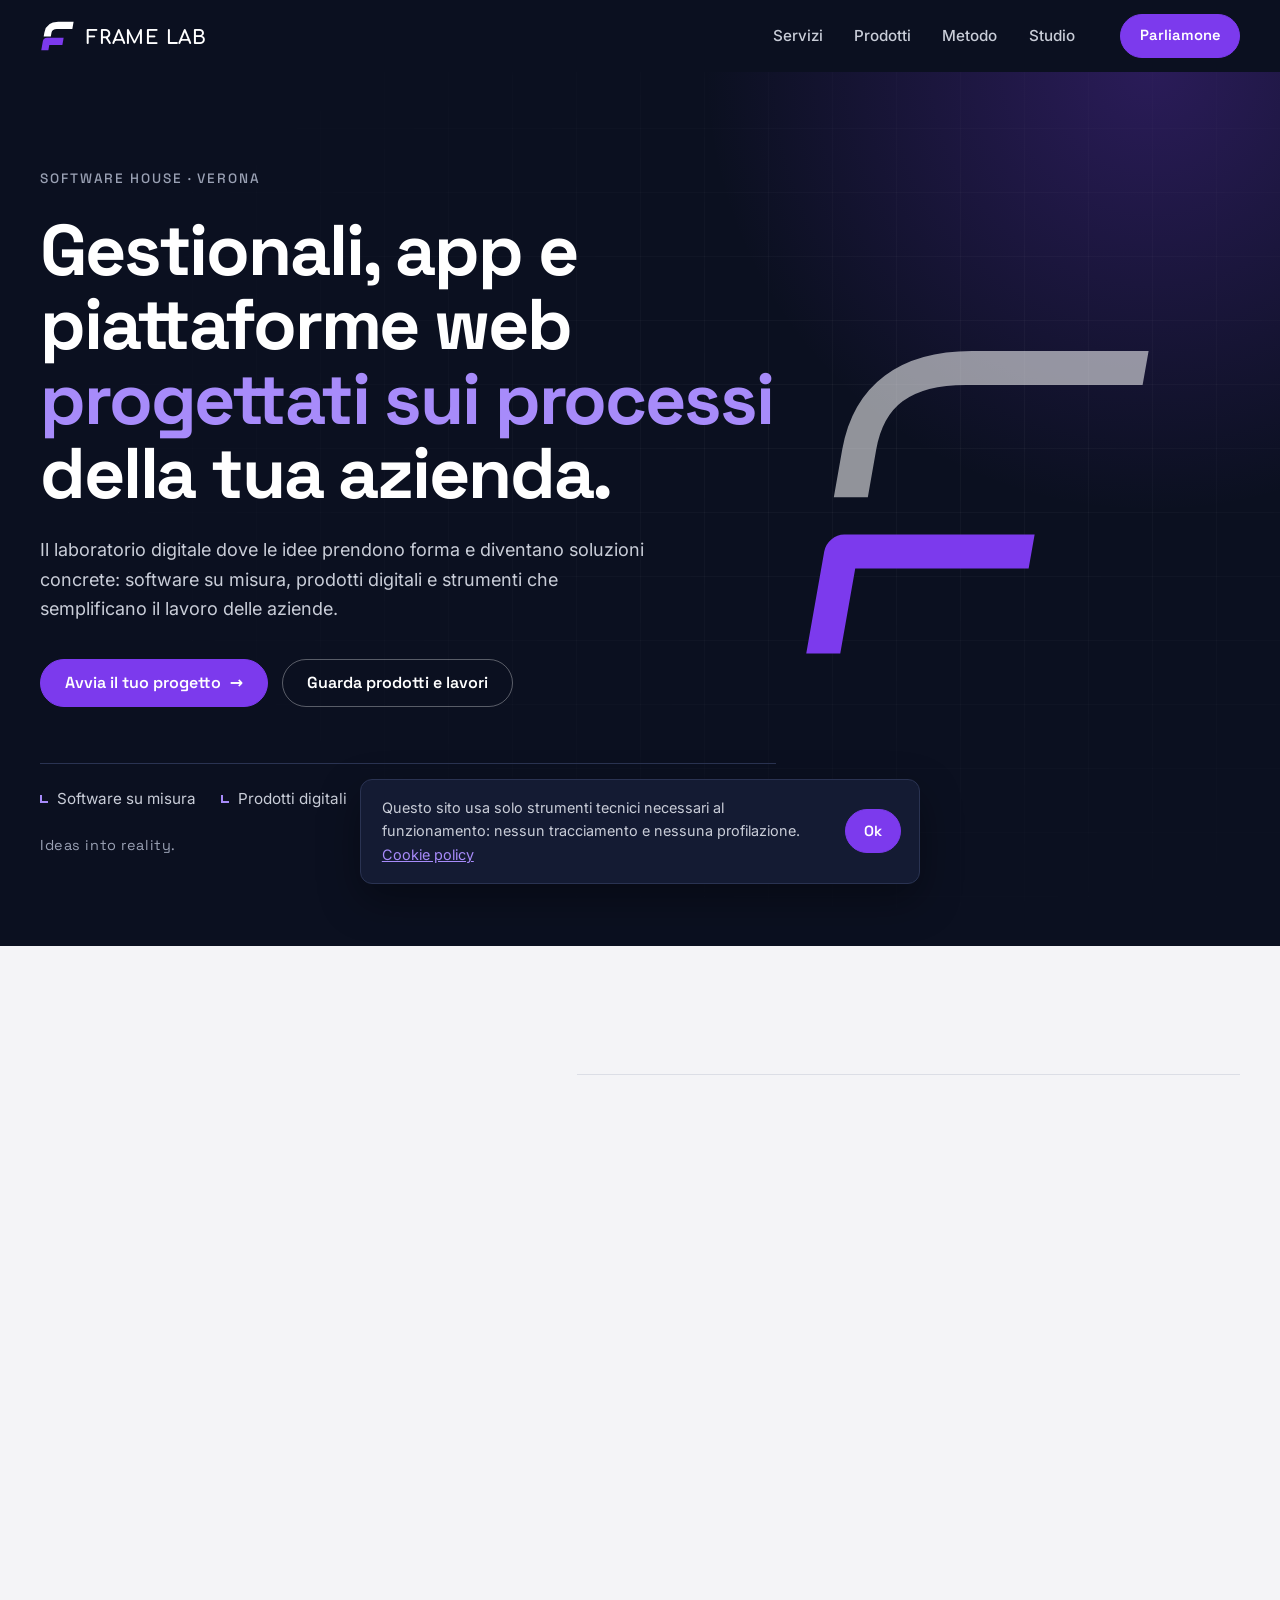
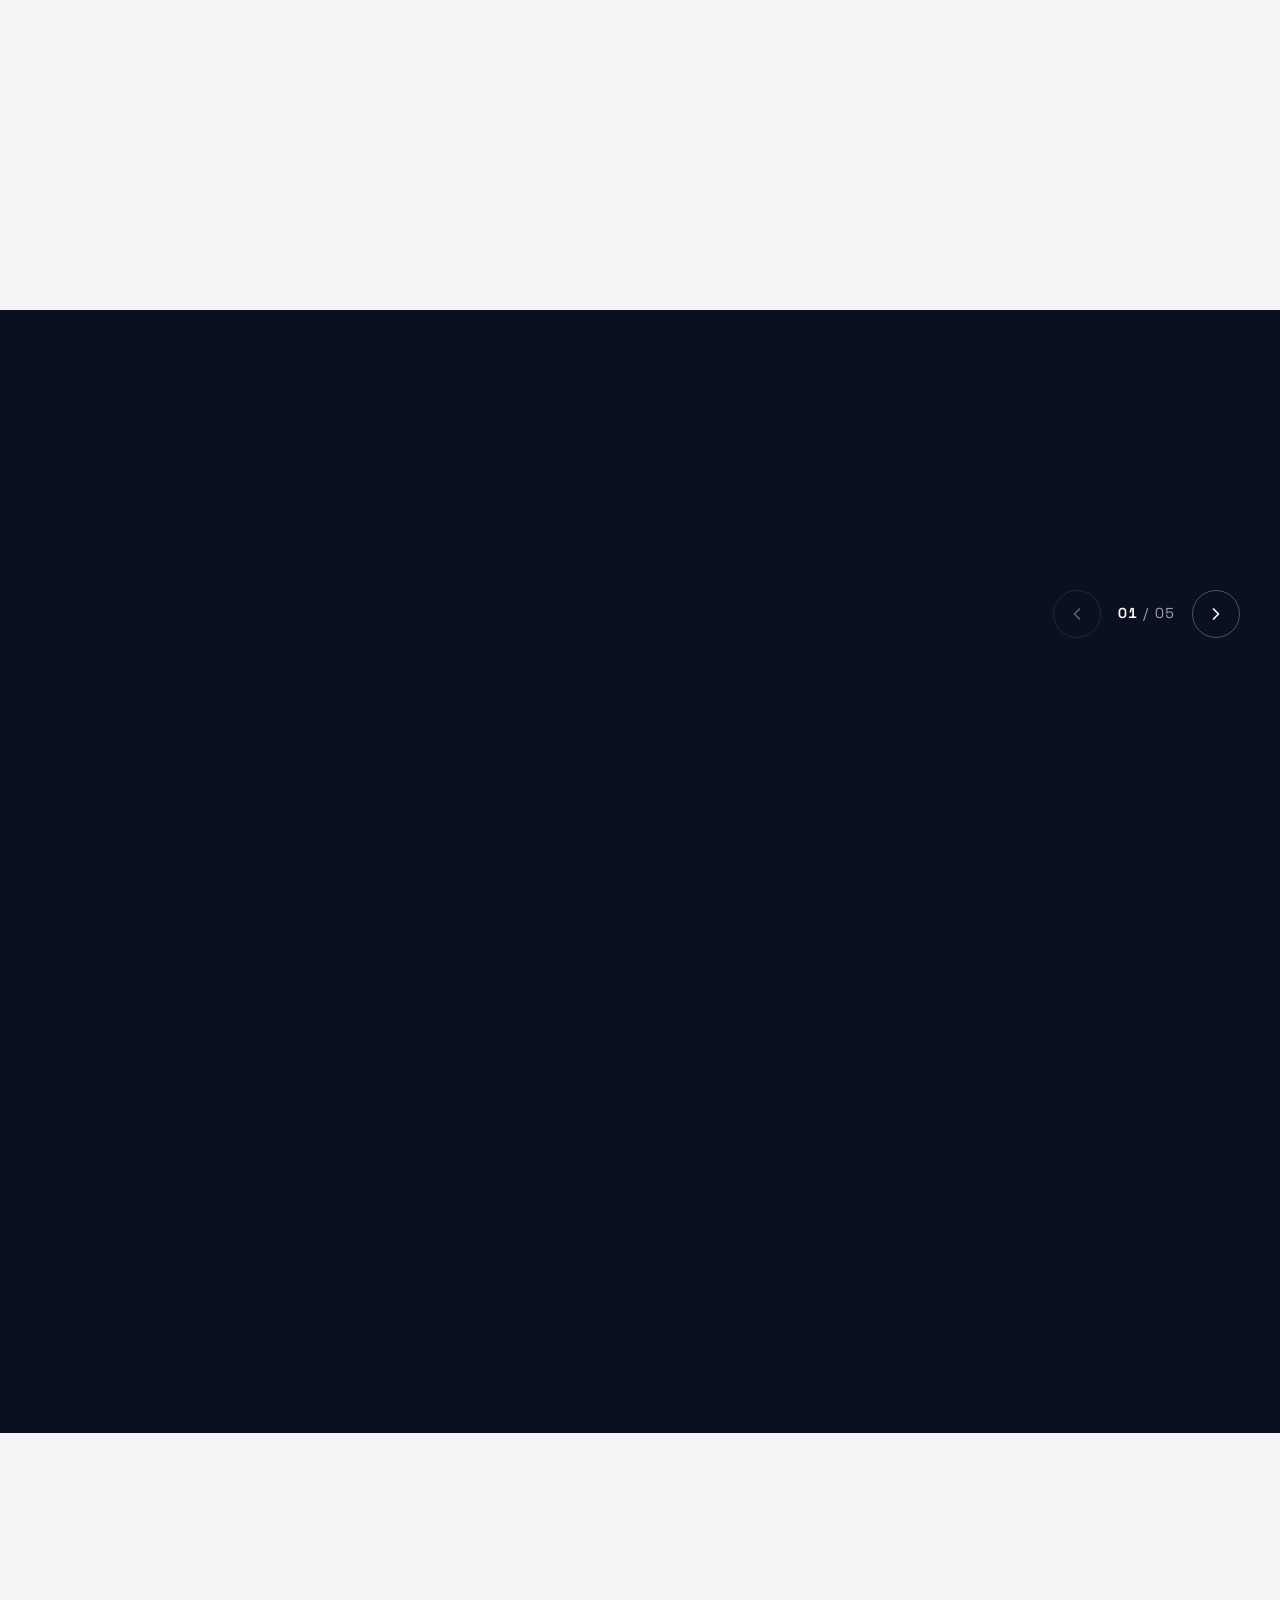
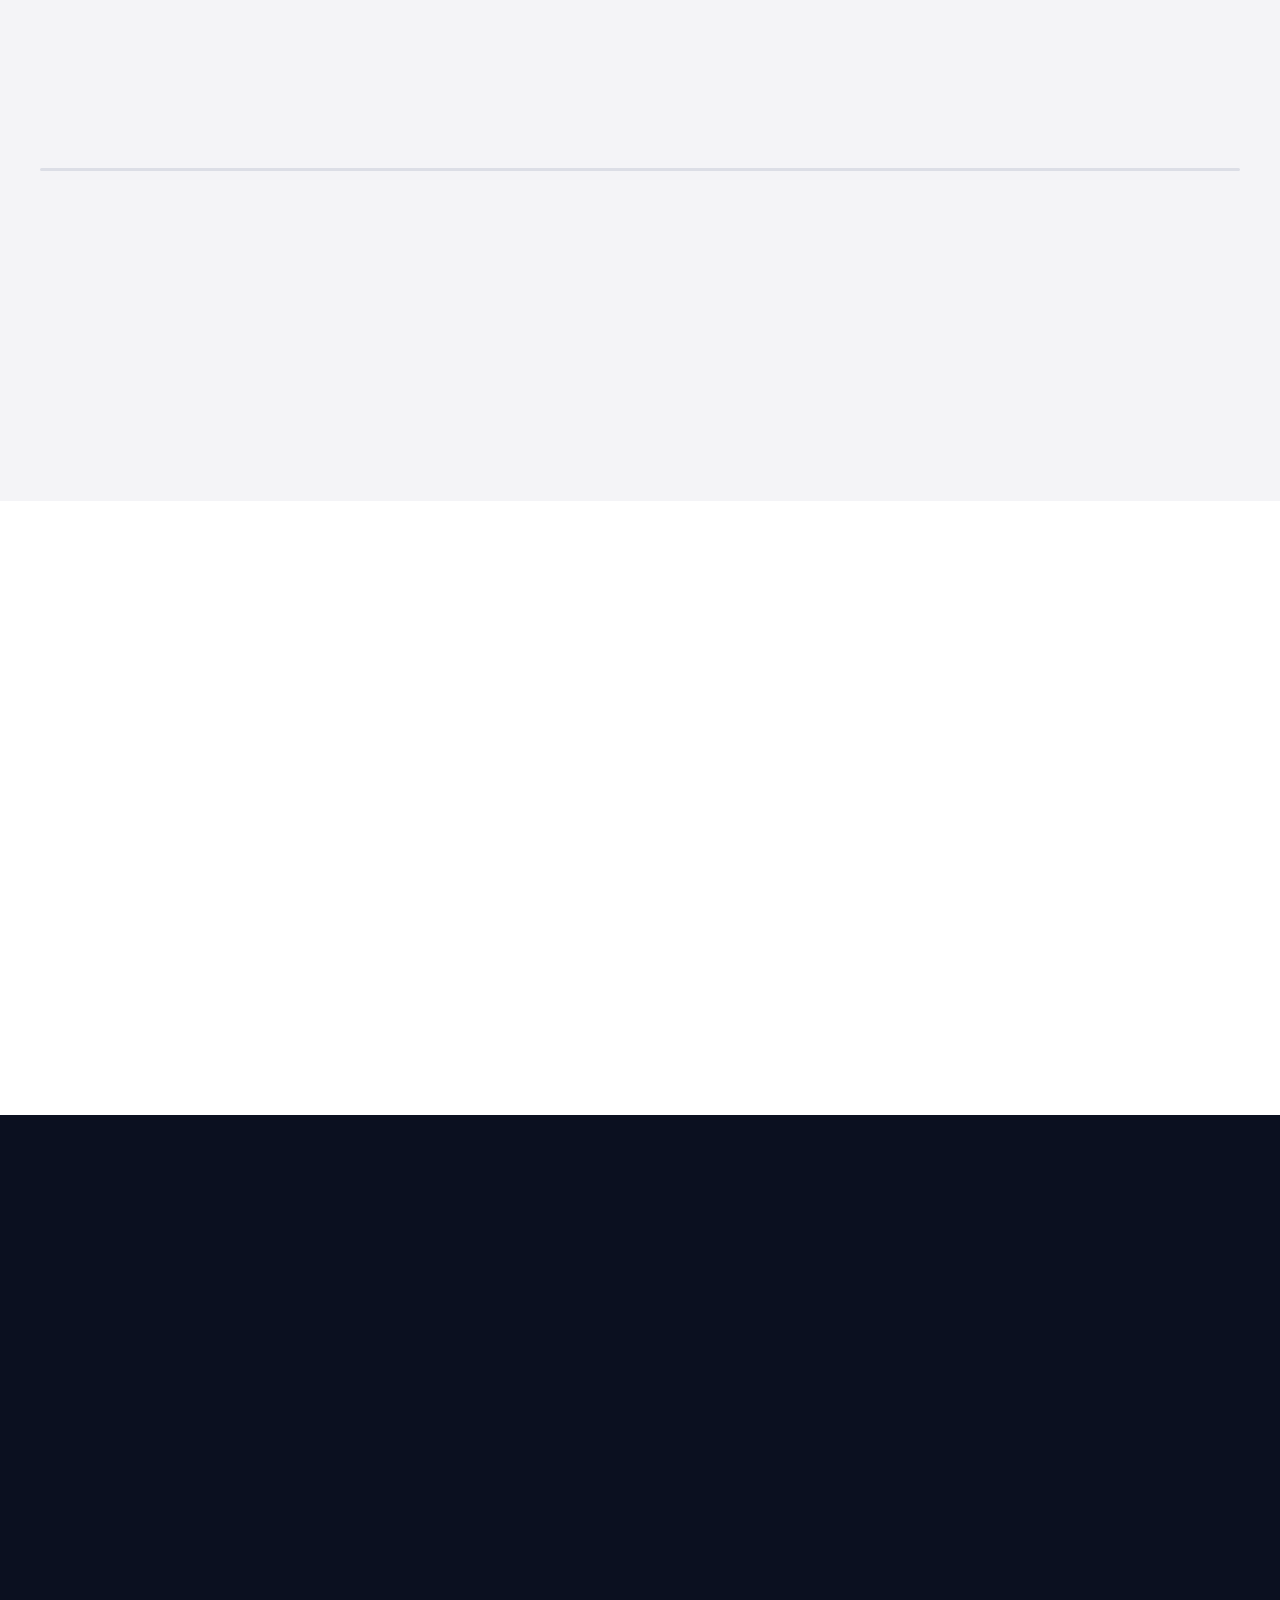
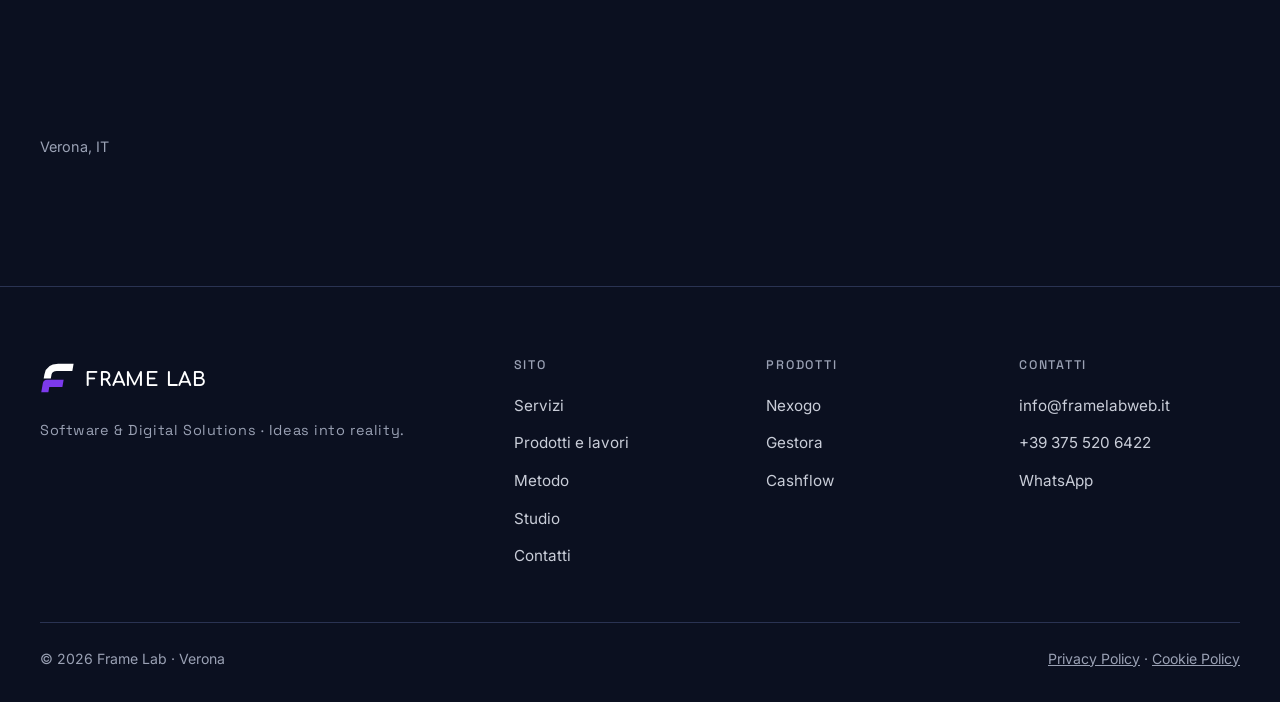
<file: index.html>
<!DOCTYPE html>
<html lang="it">
<head>
  <meta charset="UTF-8" />
  <meta name="viewport" content="width=device-width, initial-scale=1.0" />
  <meta http-equiv="Content-Security-Policy" content="default-src 'self'; img-src 'self' data:; style-src 'self'; script-src 'self'; font-src 'self'; connect-src 'self'; form-action https://formsubmit.co; base-uri 'self'; object-src 'none'" />
  <title>Frame Lab | Software house a Verona: gestionali, app e piattaforme web</title>
  <meta name="description" content="Frame Lab è una software house di Verona: gestionali su misura, applicazioni web e mobile, prodotti SaaS e integrazioni tra i sistemi aziendali." />
  <link rel="canonical" href="https://www.framelabweb.it/" />
  <meta property="og:type" content="website" />
  <meta property="og:site_name" content="Frame Lab" />
  <meta property="og:title" content="Frame Lab | Software house a Verona" />
  <meta property="og:description" content="Gestionali, app e piattaforme web progettati sui processi della tua azienda. Ideas into reality." />
  <meta property="og:url" content="https://www.framelabweb.it/" />
  <meta property="og:image" content="https://www.framelabweb.it/icons/og-image.png" />
  <meta property="og:image:width" content="1200" />
  <meta property="og:image:height" content="630" />
  <meta property="og:locale" content="it_IT" />
  <meta name="twitter:card" content="summary_large_image" />
  <meta name="twitter:title" content="Frame Lab | Software house a Verona" />
  <meta name="twitter:description" content="Gestionali, app e piattaforme web progettati sui processi della tua azienda." />
  <meta name="twitter:image" content="https://www.framelabweb.it/icons/og-image.png" />
  <link rel="icon" href="favicon.svg" type="image/svg+xml" />
  <link rel="icon" href="icons/favicon-32.png" sizes="32x32" type="image/png" />
  <link rel="apple-touch-icon" href="icons/apple-touch-icon.png" />
  <link rel="manifest" href="manifest.webmanifest" />
  <meta name="theme-color" content="#0B1020" />
  <meta name="mobile-web-app-capable" content="yes" />
  <meta name="apple-mobile-web-app-capable" content="yes" />
  <meta name="apple-mobile-web-app-status-bar-style" content="black-translucent" />
  <meta name="apple-mobile-web-app-title" content="Frame Lab" />
  <link rel="preload" href="assets/fonts/space-grotesk-latin-var.woff2" as="font" type="font/woff2" crossorigin />
  <link rel="preload" href="assets/fonts/inter-latin-var.woff2" as="font" type="font/woff2" crossorigin />
  <link rel="stylesheet" href="styles.css" />
  <script src="main.js"></script>
  <script type="application/ld+json">
  {
    "@context": "https://schema.org",
    "@type": "Organization",
    "name": "Frame Lab",
    "url": "https://www.framelabweb.it/",
    "logo": "https://www.framelabweb.it/icons/icon-512.png",
    "email": "info@framelabweb.it",
    "telephone": "+393755206422",
    "address": { "@type": "PostalAddress", "addressLocality": "Verona", "addressCountry": "IT" }
  }
  </script>
</head>
<body>
  <a class="skip-link" href="#main">Vai al contenuto</a>

  <svg width="0" height="0" class="sr-only" aria-hidden="true" focusable="false">
    <symbol id="fl-mark" viewBox="0 0 64 64">
      <g transform="skewX(-10)" fill="none" stroke-width="12" stroke-linejoin="round">
        <path d="M58 14H32Q18 14 18 26V33" stroke="currentColor"/>
        <path class="mark-b" d="M46 41H18V56" stroke="#7C3AED"/>
      </g>
    </symbol>
  </svg>

  <header class="site-header on-dark" id="header">
    <div class="container header-inner">
      <a href="#top" class="brand" aria-label="Frame Lab, torna all'inizio">
        <svg class="brand-mark" aria-hidden="true"><use href="#fl-mark"/></svg>
        <span class="brand-word" aria-hidden="true">FRAME LAB</span>
      </a>
      <nav class="nav" aria-label="Principale">
        <ul class="nav-list">
          <li><a href="#servizi">Servizi</a></li>
          <li><a href="#prodotti">Prodotti</a></li>
          <li><a href="#processo">Metodo</a></li>
          <li><a href="#chi-siamo">Studio</a></li>
        </ul>
      </nav>
      <a href="#contatti" class="btn btn-sm header-cta">Parliamone</a>
      <button class="nav-toggle" id="navToggle" type="button" aria-expanded="false" aria-controls="mobileMenu">
        <span class="nav-toggle-bars" aria-hidden="true"></span>
        <span class="sr-only">Menu</span>
      </button>
    </div>
  </header>

  <div class="mobile-menu on-dark" id="mobileMenu" aria-label="Menu">
    <nav aria-label="Principale (mobile)">
      <ul class="mobile-menu-list">
        <li><a href="#servizi"><span>01</span>Servizi</a></li>
        <li><a href="#prodotti"><span>02</span>Prodotti</a></li>
        <li><a href="#processo"><span>03</span>Metodo</a></li>
        <li><a href="#chi-siamo"><span>04</span>Studio</a></li>
        <li><a href="#contatti"><span>05</span>Contatti</a></li>
      </ul>
    </nav>
    <div class="mobile-menu-foot">
      <a href="mailto:info@framelabweb.it">info@framelabweb.it</a>
      <a href="tel:+393755206422">+39 375 520 6422</a>
      <a href="#contatti" class="btn">Parliamone <span class="arrow" aria-hidden="true">→</span></a>
    </div>
  </div>

  <main id="main" tabindex="-1">

    <!-- HERO -->
    <section class="hero on-dark" id="top" aria-labelledby="hero-title">
      <div class="hero-bg" aria-hidden="true">
        <div class="hero-grid"></div>
        <svg class="hero-mark" viewBox="0 0 64 64">
          <g transform="skewX(-10)" stroke-width="5">
            <path d="M58 14H32Q18 14 18 26V33" stroke="rgba(255,255,255,.55)"/>
            <path class="mark-b" d="M46 41H18V56" stroke="#7C3AED"/>
          </g>
        </svg>
      </div>
      <div class="container hero-inner">
        <div class="hero-content">
          <p class="kicker">Software house · Verona</p>
          <h1 class="hero-title" id="hero-title">Gestionali, app e piattaforme web <span class="accent">progettati sui processi</span> della tua azienda.</h1>
          <p class="hero-lead">
            Il laboratorio digitale dove le idee prendono forma e diventano soluzioni
            concrete: software su misura, prodotti digitali e strumenti che semplificano
            il lavoro delle aziende.
          </p>
          <div class="hero-actions">
            <a href="#contatti" class="btn">Avvia il tuo progetto <span class="arrow" aria-hidden="true">→</span></a>
            <a href="#prodotti" class="btn btn-secondary">Guarda prodotti e lavori</a>
          </div>
          <ul class="hero-facts" aria-label="Aree di attività">
            <li>Software su misura</li>
            <li>Prodotti digitali</li>
            <li>Consulenza tecnologica</li>
          </ul>
          <p class="signature">Ideas into reality.</p>
        </div>
      </div>
    </section>

    <!-- 01 SERVIZI -->
    <section class="section" id="servizi" aria-labelledby="servizi-title">
      <div class="container services-layout">
        <div class="section-head">
          <p class="index" data-reveal><span class="index-num">01</span> Servizi</p>
          <h2 class="section-title" id="servizi-title" data-reveal>Sviluppiamo soluzioni, non solo siti web.</h2>
          <p class="section-lead" data-reveal>
            Frame Lab è una software house: progettiamo e realizziamo sistemi digitali
            completi, dal gestionale interno alla piattaforma SaaS.
          </p>
          <p class="section-lead" data-reveal>
            Ogni progetto nasce da un problema reale. E quando il problema è
            tuo e soltanto tuo, costruiamo lo strumento da zero.
          </p>
        </div>
        <ul class="service-list" role="list">
          <li class="service service--main" data-reveal>
            <span class="service-icon" aria-hidden="true"><svg viewBox="0 0 24 24" fill="none" stroke="currentColor" stroke-width="2" stroke-linecap="round" stroke-linejoin="round"><polyline points="16 18 22 12 16 6"/><polyline points="8 6 2 12 8 18"/></svg></span>
            <h3>Sviluppo Software</h3>
            <p>Gestionali personalizzati, piattaforme web e sistemi enterprise progettati sui tuoi processi, non il contrario.</p>
          </li>
          <li class="service" data-reveal>
            <span class="service-icon" aria-hidden="true"><svg viewBox="0 0 24 24" fill="none" stroke="currentColor" stroke-width="2" stroke-linecap="round" stroke-linejoin="round"><path d="M12 2 2 7l10 5 10-5-10-5Z"/><path d="m2 17 10 5 10-5"/><path d="m2 12 10 5 10-5"/></svg></span>
            <h3>Prodotti Digitali</h3>
            <p>Applicazioni web e mobile, prodotti SaaS e soluzioni proprietarie: dall'idea al lancio sul mercato.</p>
          </li>
          <li class="service" data-reveal>
            <span class="service-icon" aria-hidden="true"><svg viewBox="0 0 24 24" fill="none" stroke="currentColor" stroke-width="2" stroke-linecap="round" stroke-linejoin="round"><line x1="18" y1="20" x2="18" y2="10"/><line x1="12" y1="20" x2="12" y2="4"/><line x1="6" y1="20" x2="6" y2="14"/></svg></span>
            <h3>Consulenza &amp; Digitalizzazione</h3>
            <p>Strategia, integrazione dei sistemi e ottimizzazione dei processi per guidare la trasformazione digitale.</p>
          </li>
          <li class="service" data-reveal>
            <span class="service-icon" aria-hidden="true"><svg viewBox="0 0 24 24" fill="none" stroke="currentColor" stroke-width="2" stroke-linecap="round" stroke-linejoin="round"><path d="M9 2v6M15 2v6M9 22v-4M15 22v-4"/><rect x="5" y="8" width="14" height="10" rx="2"/></svg></span>
            <h3>Integrazioni &amp; Automazioni</h3>
            <p>API, connettori e automazioni che fanno dialogare i tuoi strumenti ed eliminano il lavoro manuale ripetitivo.</p>
          </li>
          <li class="service" data-reveal>
            <span class="service-icon" aria-hidden="true"><svg viewBox="0 0 24 24" fill="none" stroke="currentColor" stroke-width="2" stroke-linecap="round" stroke-linejoin="round"><circle cx="12" cy="12" r="10"/><path d="M2 12h20"/><path d="M12 2a15.3 15.3 0 0 1 4 10 15.3 15.3 0 0 1-4 10 15.3 15.3 0 0 1-4-10 15.3 15.3 0 0 1 4-10Z"/></svg></span>
            <h3>Siti Web</h3>
            <p>Siti statici velocissimi e siti dinamici con aree riservate e gestione contenuti. Come <a href="#lavori" class="text-link">TurboMastin</a>, il sito statico dell'officina di San Pietro in Cariano.</p>
          </li>
        </ul>
      </div>
    </section>

    <!-- 02 PRODOTTI E LAVORI -->
    <section class="section on-dark" id="prodotti" aria-labelledby="prodotti-title">
      <div class="container work-head">
        <div class="section-head">
          <p class="index" data-reveal><span class="index-num">02</span> Prodotti e lavori</p>
          <h2 class="section-title" id="prodotti-title" data-reveal>Software pronti, in noleggio.</h2>
          <p class="section-lead" data-reveal>
            Oltre allo sviluppo su misura, mettiamo a disposizione i nostri prodotti
            proprietari in abbonamento: piattaforme già pronte, sempre aggiornate
            e supportate da chi le ha scritte.
          </p>
        </div>
        <div class="carousel-controls" data-carousel-controls="work">
          <button type="button" class="carousel-btn" data-dir="-1" aria-controls="workTrack">
            <svg viewBox="0 0 24 24" fill="none" stroke="currentColor" stroke-width="2" stroke-linecap="round" stroke-linejoin="round" aria-hidden="true"><path d="M15 18l-6-6 6-6"/></svg>
            <span class="sr-only">Progetto precedente</span>
          </button>
          <p class="carousel-count" aria-hidden="true"><b data-carousel-current>01</b> / <span data-carousel-total>05</span></p>
          <button type="button" class="carousel-btn" data-dir="1" aria-controls="workTrack">
            <svg viewBox="0 0 24 24" fill="none" stroke="currentColor" stroke-width="2" stroke-linecap="round" stroke-linejoin="round" aria-hidden="true"><path d="M9 18l6-6-6-6"/></svg>
            <span class="sr-only">Progetto successivo</span>
          </button>
        </div>
      </div>

      <div class="carousel" data-reveal>
        <ul class="carousel-track" id="workTrack" role="list" tabindex="0" aria-label="Prodotti e lavori, scorri in orizzontale">
          <li class="work-card framed">
            <span class="frame-corner frame-corner--tl" aria-hidden="true"></span>
            <span class="frame-corner frame-corner--br" aria-hidden="true"></span>
            <div class="work-media work-media--logo work-media--nexogo"><img src="assets/img/nexogo-icon.png" width="1024" height="1024" loading="lazy" decoding="async" alt="Icona app Nexogo" />
            </div>
            <div class="work-body">
              <p class="work-type">Prodotto · Food delivery</p>
              <h3>Nexogo</h3>
              <p class="work-tag">Food delivery senza commissioni per il tuo locale: app clienti, gestionale e app fattorini.</p>
              <div class="work-actions">
                <a href="prodotti/nexogo.html" class="btn btn-sm stretched">Scopri Nexogo <span class="arrow" aria-hidden="true">→</span></a>
                <a href="https://nexogo.framelabweb.it" target="_blank" rel="noopener" class="text-link work-ext">Sito<span class="sr-only"> di Nexogo (si apre in una nuova scheda)</span> ↗</a>
              </div>
            </div>
          </li>

          <li class="work-card framed">
            <span class="frame-corner frame-corner--tl" aria-hidden="true"></span>
            <span class="frame-corner frame-corner--br" aria-hidden="true"></span>
            <div class="work-media work-media--logo work-media--gestora"><img src="assets/img/gestora-icon.png" width="512" height="512" loading="lazy" decoding="async" alt="Icona app Gestora" />
            </div>
            <div class="work-body">
              <p class="work-type">Prodotto · Gestionale</p>
              <h3>Gestora</h3>
              <p class="work-tag">Meno caos. Più controllo. Ordini, magazzino e produzione in sintonia.</p>
              <div class="work-actions">
                <a href="prodotti/gestora.html" class="btn btn-sm stretched">Scopri Gestora <span class="arrow" aria-hidden="true">→</span></a>
                <a href="https://gestora.framelabweb.it" target="_blank" rel="noopener" class="text-link work-ext">Sito<span class="sr-only"> di Gestora (si apre in una nuova scheda)</span> ↗</a>
              </div>
            </div>
          </li>

          <li class="work-card framed">
            <span class="frame-corner frame-corner--tl" aria-hidden="true"></span>
            <span class="frame-corner frame-corner--br" aria-hidden="true"></span>
            <div class="work-media work-media--logo work-media--cashflow"><img src="assets/img/cashflow-icon.png" width="512" height="512" loading="lazy" decoding="async" alt="Icona app Cashflow" />
            </div>
            <div class="work-body">
              <p class="work-type">Prodotto · Web app</p>
              <h3>Cashflow</h3>
              <p class="work-tag">Il controllo dei tuoi soldi, ogni giorno: entrate, uscite e saldi sempre sottomano.</p>
              <div class="work-actions">
                <a href="prodotti/cashflow.html" class="btn btn-sm stretched">Scopri Cashflow <span class="arrow" aria-hidden="true">→</span></a>
              </div>
            </div>
          </li>

          <li class="work-card framed" id="lavori">
            <span class="frame-corner frame-corner--tl" aria-hidden="true"></span>
            <span class="frame-corner frame-corner--br" aria-hidden="true"></span>
            <div class="work-media work-media--logo work-media--turbomastin"><img src="assets/img/turbomastin-logo.svg" width="64" height="64" loading="lazy" decoding="async" alt="Logo TurboMastin" />
            </div>
            <div class="work-body">
              <p class="work-type">Lavoro per un cliente · Sito web</p>
              <h3>TurboMastin</h3>
              <p class="work-tag">Il sito statico dell'officina di San Pietro in Cariano.</p>
              <div class="work-actions">
                <a href="https://turbomastin.framelabweb.it" target="_blank" rel="noopener" class="btn btn-sm stretched">Visita il sito <span class="arrow" aria-hidden="true">↗</span><span class="sr-only"> (si apre in una nuova scheda)</span></a>
              </div>
            </div>
          </li>

          <li class="work-card work-card--cta framed">
            <span class="frame-corner frame-corner--tl" aria-hidden="true"></span>
            <span class="frame-corner frame-corner--br" aria-hidden="true"></span>
            <svg class="brand-mark" aria-hidden="true"><use href="#fl-mark"/></svg>
            <div>
              <h3>Il prossimo progetto può essere il tuo.</h3>
              <p>Raccontaci di cosa hai bisogno: partiamo dal problema, non dalla tecnologia.</p>
              <a href="#contatti" class="btn btn-sm stretched">Parliamone <span class="arrow" aria-hidden="true">→</span></a>
            </div>
          </li>
        </ul>
        <div class="carousel-progress" aria-hidden="true"><span></span></div>
      </div>
    </section>

    <!-- 03 METODO -->
    <section class="section" id="processo" aria-labelledby="processo-title">
      <div class="container">
        <div class="section-head">
          <p class="index" data-reveal><span class="index-num">03</span> Metodo</p>
          <h2 class="section-title" id="processo-title" data-reveal>Dal brief al rilascio, un processo chiaro.</h2>
        </div>
        <ol class="steps" role="list">
          <li class="steps-track" aria-hidden="true"></li>
          <li class="steps-fill" aria-hidden="true"></li>
          <li class="step" data-reveal>
            <span class="step-num" aria-hidden="true">01</span>
            <h3>Discovery</h3>
            <p>Analizziamo obiettivi, processi e vincoli tecnici per definire il perimetro del progetto.</p>
          </li>
          <li class="step" data-reveal>
            <span class="step-num" aria-hidden="true">02</span>
            <h3>Design</h3>
            <p>Architettura tecnica e prototipi UI/UX: validiamo la soluzione prima di scrivere codice.</p>
          </li>
          <li class="step" data-reveal>
            <span class="step-num" aria-hidden="true">03</span>
            <h3>Sviluppo</h3>
            <p>Sprint iterativi con demo continue: il prodotto prende forma sotto i tuoi occhi.</p>
          </li>
          <li class="step" data-reveal>
            <span class="step-num" aria-hidden="true">04</span>
            <h3>Rilascio &amp; Crescita</h3>
            <p>Deploy, monitoraggio ed evoluzione continua: restiamo al tuo fianco dopo il lancio.</p>
          </li>
        </ol>
      </div>
    </section>

    <!-- 04 STUDIO -->
    <section class="section section--white" id="chi-siamo" aria-labelledby="studio-title">
      <div class="container studio-layout">
        <div>
          <p class="index" data-reveal><span class="index-num">04</span> Studio</p>
          <h2 class="section-title" id="studio-title" data-reveal>Un laboratorio, non una fabbrica.</h2>
        </div>
        <div class="studio-text" data-reveal>
          <p class="studio-quote">Ogni riga di codice deve risolvere un problema reale, semplificare un processo o creare nuovo valore.</p>
          <p>
            Frame Lab è il laboratorio digitale dove le idee prendono forma e
            diventano soluzioni concrete. Siamo un team di designer, sviluppatori
            e consulenti che lavora fianco a fianco con le aziende per costruire
            software che dura nel tempo.
          </p>
          <p>Crediamo nella tecnologia con uno scopo. Diamo forma alle tue idee.</p>
          <dl class="facts">
            <div><dt>Sede</dt><dd>Verona</dd></div>
            <div><dt>Prodotti</dt><dd>Nexogo, Gestora, Cashflow</dd></div>
            <div><dt>Contatto</dt><dd><a class="text-link" href="mailto:info@framelabweb.it">info@framelabweb.it</a></dd></div>
          </dl>
        </div>
      </div>
    </section>

    <!-- 05 CONTATTI -->
    <section class="section on-dark" id="contatti" aria-labelledby="contatti-title">
      <div class="container contact-layout">
        <div>
          <p class="index" data-reveal><span class="index-num">05</span> Contatti</p>
          <h2 class="contact-title" id="contatti-title" data-reveal>Hai un'idea? <span class="accent">Diamole forma.</span></h2>
          <p class="contact-intro" data-reveal>Raccontaci il tuo progetto: ti risponderemo con una proposta concreta, non con un preventivo automatico.</p>
          <ul class="contact-direct" role="list" data-reveal>
            <li><a href="mailto:info@framelabweb.it">
              <svg viewBox="0 0 24 24" fill="none" stroke="currentColor" stroke-width="2" stroke-linecap="round" stroke-linejoin="round" aria-hidden="true"><rect x="2" y="4" width="20" height="16" rx="2"/><path d="m22 7-10 6L2 7"/></svg>
              info@framelabweb.it <small>Email</small></a></li>
            <li><a href="https://wa.me/393755206422" target="_blank" rel="noopener">
              <svg viewBox="0 0 24 24" fill="none" stroke="currentColor" stroke-width="2" stroke-linecap="round" stroke-linejoin="round" aria-hidden="true"><path d="M21 11.5a8.4 8.4 0 0 1-12.3 7.5L3 21l2-5.5A8.4 8.4 0 1 1 21 11.5Z"/></svg>
              Scrivici su WhatsApp <small>Nuova scheda</small></a></li>
            <li><a href="tel:+393755206422">
              <svg viewBox="0 0 24 24" fill="none" stroke="currentColor" stroke-width="2" stroke-linecap="round" stroke-linejoin="round" aria-hidden="true"><path d="M22 16.9v3a2 2 0 0 1-2.2 2 19.8 19.8 0 0 1-8.6-3.1 19.5 19.5 0 0 1-6-6A19.8 19.8 0 0 1 2.1 4.2 2 2 0 0 1 4.1 2h3a2 2 0 0 1 2 1.7c.1.9.4 1.8.7 2.7a2 2 0 0 1-.5 2.1L8 9.8a16 16 0 0 0 6 6l1.3-1.3a2 2 0 0 1 2.1-.4c.9.3 1.8.6 2.7.7a2 2 0 0 1 1.7 2Z"/></svg>
              +39 375 520 6422 <small>Telefono</small></a></li>
          </ul>
          <p class="contact-place">Verona, IT</p>
        </div>

        <div data-reveal>
          <form class="form" id="contactForm" action="https://formsubmit.co/info@framelabweb.it" method="POST">
            <input type="hidden" name="_subject" value="Nuovo contatto da framelabweb.it" />
            <input type="hidden" name="_captcha" value="false" />
            <input type="hidden" name="_next" value="https://www.framelabweb.it/?inviato=1#contatti" />
            <div class="hp" aria-hidden="true">
              <label for="f-honey">Non compilare questo campo</label>
              <input type="text" id="f-honey" name="_honey" tabindex="-1" autocomplete="off" />
            </div>
            <div class="form-grid">
              <div class="field">
                <label for="f-nome">Nome</label>
                <input type="text" id="f-nome" name="nome" autocomplete="name" required aria-describedby="f-nome-err" />
                <p class="field-error" id="f-nome-err" aria-live="polite"></p>
              </div>
              <div class="field">
                <label for="f-email">Email</label>
                <input type="email" id="f-email" name="email" autocomplete="email" inputmode="email" required aria-describedby="f-email-err" />
                <p class="field-error" id="f-email-err" aria-live="polite"></p>
              </div>
              <div class="field field--full">
                <label for="f-msg">Di cosa hai bisogno?</label>
                <textarea id="f-msg" name="messaggio" rows="5" required placeholder="Che attività hai, cosa vorresti risolvere, eventuali tempi" aria-describedby="f-msg-err"></textarea>
                <p class="field-error" id="f-msg-err" aria-live="polite"></p>
              </div>
            </div>
            <div class="form-foot">
              <button type="submit" class="btn">Invia la richiesta <span class="arrow" aria-hidden="true">→</span></button>
              <p class="form-note">Usiamo i tuoi dati solo per risponderti. <a class="text-link" href="privacy-policy.html">Informativa privacy</a></p>
            </div>
          </form>
        </div>
      </div>
    </section>

  </main>

  <footer class="site-footer on-dark">
    <div class="container">
      <div class="footer-top">
        <div class="footer-brand">
          <a href="#top" class="brand" aria-label="Frame Lab, torna all'inizio">
            <svg class="brand-mark" aria-hidden="true"><use href="#fl-mark"/></svg>
            <span class="brand-word" aria-hidden="true">FRAME LAB</span>
          </a>
          <p class="signature">Software &amp; Digital Solutions · Ideas into reality.</p>
        </div>
        <nav class="footer-col" aria-labelledby="ft-sito">
          <h2 id="ft-sito">Sito</h2>
          <ul>
            <li><a href="#servizi">Servizi</a></li>
            <li><a href="#prodotti">Prodotti e lavori</a></li>
            <li><a href="#processo">Metodo</a></li>
            <li><a href="#chi-siamo">Studio</a></li>
            <li><a href="#contatti">Contatti</a></li>
          </ul>
        </nav>
        <nav class="footer-col" aria-labelledby="ft-prod">
          <h2 id="ft-prod">Prodotti</h2>
          <ul>
            <li><a href="prodotti/nexogo.html">Nexogo</a></li>
            <li><a href="prodotti/gestora.html">Gestora</a></li>
            <li><a href="prodotti/cashflow.html">Cashflow</a></li>
          </ul>
        </nav>
        <div class="footer-col">
          <h2>Contatti</h2>
          <ul>
            <li><a href="mailto:info@framelabweb.it">info@framelabweb.it</a></li>
            <li><a href="tel:+393755206422">+39 375 520 6422</a></li>
            <li><a href="https://wa.me/393755206422" target="_blank" rel="noopener">WhatsApp</a></li>
          </ul>
        </div>
      </div>
      <div class="footer-bottom">
        <p>© <span data-year>2026</span> Frame Lab · Verona</p>
        <p><a href="privacy-policy.html">Privacy Policy</a> · <a href="cookie-policy.html">Cookie Policy</a></p>
      </div>
    </div>
  </footer>
</body>
</html>
</file>
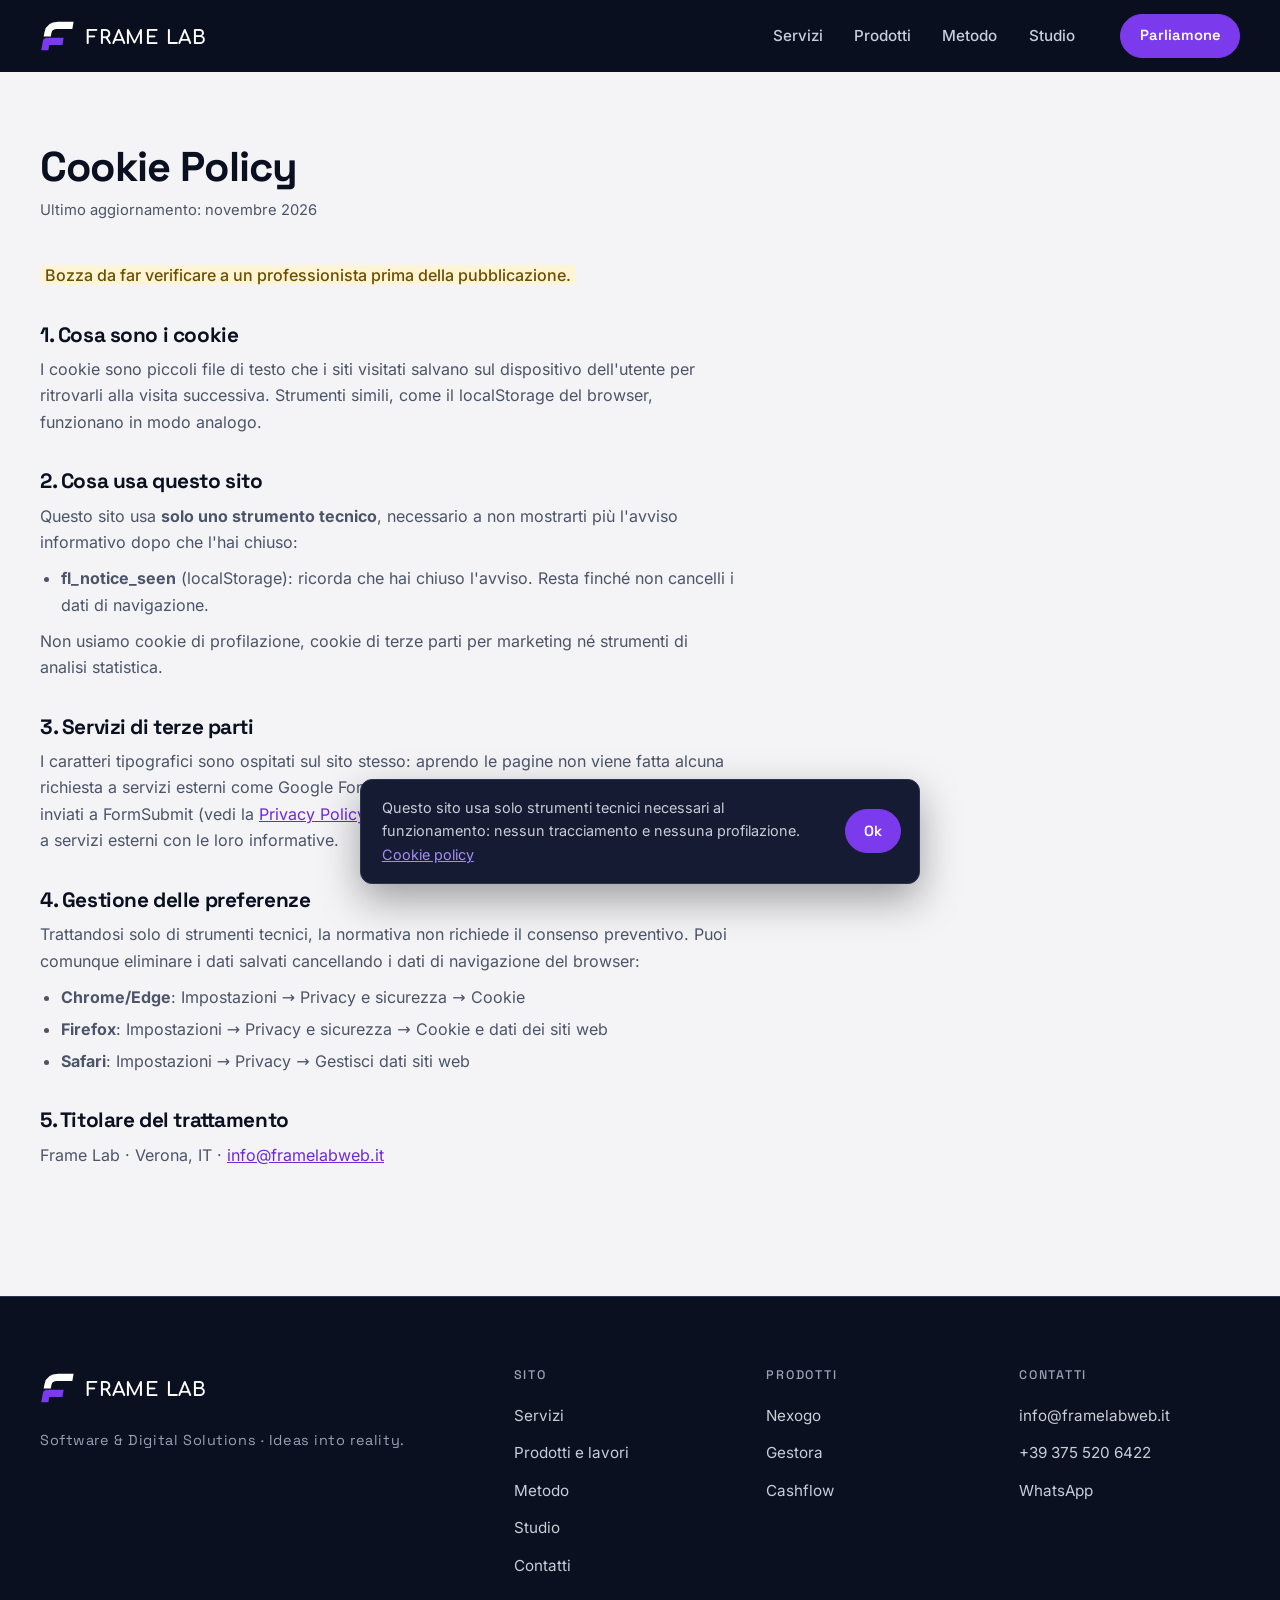
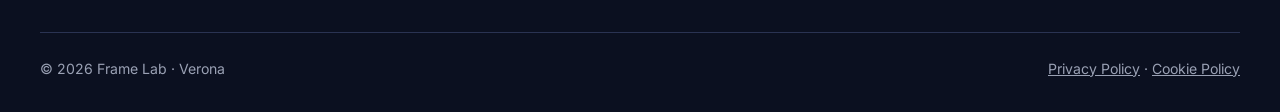
<file: cookie-policy.html>
<!DOCTYPE html>
<html lang="it">
<head>
  <meta charset="UTF-8" />
  <meta name="viewport" content="width=device-width, initial-scale=1.0" />
  <meta http-equiv="Content-Security-Policy" content="default-src 'self'; img-src 'self' data:; style-src 'self'; script-src 'self'; font-src 'self'; connect-src 'self'; form-action https://formsubmit.co; base-uri 'self'; object-src 'none'" />
  <title>Cookie Policy | Frame Lab</title>
  <meta name="description" content="Informazioni su cookie e strumenti di memorizzazione usati dal sito framelabweb.it." />
  <link rel="canonical" href="https://www.framelabweb.it/cookie-policy.html" />
  <meta property="og:type" content="website" />
  <meta property="og:site_name" content="Frame Lab" />
  <meta property="og:title" content="Cookie Policy | Frame Lab" />
  <meta property="og:description" content="Informazioni su cookie e strumenti di memorizzazione usati dal sito framelabweb.it." />
  <meta property="og:url" content="https://www.framelabweb.it/cookie-policy.html" />
  <meta property="og:image" content="https://www.framelabweb.it/icons/og-image.png" />
  <meta property="og:image:width" content="1200" />
  <meta property="og:image:height" content="630" />
  <meta property="og:locale" content="it_IT" />
  <meta name="twitter:card" content="summary_large_image" />
  <link rel="icon" href="favicon.svg" type="image/svg+xml" />
  <link rel="icon" href="icons/favicon-32.png" sizes="32x32" type="image/png" />
  <link rel="apple-touch-icon" href="icons/apple-touch-icon.png" />
  <link rel="manifest" href="manifest.webmanifest" />
  <meta name="theme-color" content="#0B1020" />
  <link rel="preload" href="assets/fonts/space-grotesk-latin-var.woff2" as="font" type="font/woff2" crossorigin />
  <link rel="preload" href="assets/fonts/inter-latin-var.woff2" as="font" type="font/woff2" crossorigin />
  <link rel="stylesheet" href="styles.css" />
  <script src="main.js"></script>
</head>
<body class="page-plain">
  <a class="skip-link" href="#main">Vai al contenuto</a>

  <svg width="0" height="0" class="sr-only" aria-hidden="true" focusable="false">
    <symbol id="fl-mark" viewBox="0 0 64 64">
      <g transform="skewX(-10)" fill="none" stroke-width="12" stroke-linejoin="round">
        <path d="M58 14H32Q18 14 18 26V33" stroke="currentColor"/>
        <path class="mark-b" d="M46 41H18V56" stroke="#7C3AED"/>
      </g>
    </symbol>
  </svg>

  <header class="site-header on-dark" id="header">
    <div class="container header-inner">
      <a href="./" class="brand" aria-label="Frame Lab, vai alla home">
        <svg class="brand-mark" aria-hidden="true"><use href="#fl-mark"/></svg>
        <span class="brand-word" aria-hidden="true">FRAME LAB</span>
      </a>
      <nav class="nav" aria-label="Principale">
        <ul class="nav-list">
          <li><a href="./#servizi">Servizi</a></li>
          <li><a href="./#prodotti">Prodotti</a></li>
          <li><a href="./#processo">Metodo</a></li>
          <li><a href="./#chi-siamo">Studio</a></li>
        </ul>
      </nav>
      <a href="./#contatti" class="btn btn-sm header-cta">Parliamone</a>
      <button class="nav-toggle" id="navToggle" type="button" aria-expanded="false" aria-controls="mobileMenu">
        <span class="nav-toggle-bars" aria-hidden="true"></span>
        <span class="sr-only">Menu</span>
      </button>
    </div>
  </header>

  <div class="mobile-menu on-dark" id="mobileMenu">
    <nav aria-label="Principale (mobile)">
      <ul class="mobile-menu-list">
        <li><a href="./#servizi"><span>01</span>Servizi</a></li>
        <li><a href="./#prodotti"><span>02</span>Prodotti</a></li>
        <li><a href="./#processo"><span>03</span>Metodo</a></li>
        <li><a href="./#chi-siamo"><span>04</span>Studio</a></li>
        <li><a href="./#contatti"><span>05</span>Contatti</a></li>
      </ul>
    </nav>
    <div class="mobile-menu-foot">
      <a href="mailto:info@framelabweb.it">info@framelabweb.it</a>
      <a href="tel:+393755206422">+39 375 520 6422</a>
      <a href="./#contatti" class="btn">Parliamone <span class="arrow" aria-hidden="true">→</span></a>
    </div>
  </div>

  <main id="main" tabindex="-1" class="policy">
    <div class="container">
      <article class="policy-content">
        <h1>Cookie Policy</h1>
        <p class="policy-updated">Ultimo aggiornamento: novembre 2026</p>
        <p><span class="todo">Bozza da far verificare a un professionista prima della pubblicazione.</span></p>

        <h2>1. Cosa sono i cookie</h2>
        <p>I cookie sono piccoli file di testo che i siti visitati salvano sul dispositivo dell'utente per ritrovarli alla visita successiva. Strumenti simili, come il localStorage del browser, funzionano in modo analogo.</p>

        <h2>2. Cosa usa questo sito</h2>
        <p>Questo sito usa <strong>solo uno strumento tecnico</strong>, necessario a non mostrarti più l'avviso informativo dopo che l'hai chiuso:</p>
        <ul>
          <li><strong>fl_notice_seen</strong> (localStorage): ricorda che hai chiuso l'avviso. Resta finché non cancelli i dati di navigazione.</li>
        </ul>
        <p>Non usiamo cookie di profilazione, cookie di terze parti per marketing né strumenti di analisi statistica.</p>

        <h2>3. Servizi di terze parti</h2>
        <p>I caratteri tipografici sono ospitati sul sito stesso: aprendo le pagine non viene fatta alcuna richiesta a servizi esterni come Google Fonts. Se usi il modulo di contatto, i dati vengono inviati a FormSubmit (vedi la <a href="privacy-policy.html">Privacy Policy</a>). I link a WhatsApp e ai siti dei prodotti portano a servizi esterni con le loro informative.</p>

        <h2>4. Gestione delle preferenze</h2>
        <p>Trattandosi solo di strumenti tecnici, la normativa non richiede il consenso preventivo. Puoi comunque eliminare i dati salvati cancellando i dati di navigazione del browser:</p>
        <ul>
          <li><strong>Chrome/Edge</strong>: Impostazioni → Privacy e sicurezza → Cookie</li>
          <li><strong>Firefox</strong>: Impostazioni → Privacy e sicurezza → Cookie e dati dei siti web</li>
          <li><strong>Safari</strong>: Impostazioni → Privacy → Gestisci dati siti web</li>
        </ul>

        <h2>5. Titolare del trattamento</h2>
        <p>Frame Lab · Verona, IT · <a href="mailto:info@framelabweb.it">info@framelabweb.it</a></p>
      </article>
    </div>
  </main>

  <footer class="site-footer on-dark">
    <div class="container">
      <div class="footer-top">
        <div class="footer-brand">
          <a href="./" class="brand" aria-label="Frame Lab, vai alla home">
            <svg class="brand-mark" aria-hidden="true"><use href="#fl-mark"/></svg>
            <span class="brand-word" aria-hidden="true">FRAME LAB</span>
          </a>
          <p class="signature">Software &amp; Digital Solutions · Ideas into reality.</p>
        </div>
        <nav class="footer-col" aria-labelledby="ft-sito">
          <h2 id="ft-sito">Sito</h2>
          <ul>
            <li><a href="./#servizi">Servizi</a></li>
            <li><a href="./#prodotti">Prodotti e lavori</a></li>
            <li><a href="./#processo">Metodo</a></li>
            <li><a href="./#chi-siamo">Studio</a></li>
            <li><a href="./#contatti">Contatti</a></li>
          </ul>
        </nav>
        <nav class="footer-col" aria-labelledby="ft-prod">
          <h2 id="ft-prod">Prodotti</h2>
          <ul>
            <li><a href="prodotti/nexogo.html">Nexogo</a></li>
            <li><a href="prodotti/gestora.html">Gestora</a></li>
            <li><a href="prodotti/cashflow.html">Cashflow</a></li>
          </ul>
        </nav>
        <div class="footer-col">
          <h2>Contatti</h2>
          <ul>
            <li><a href="mailto:info@framelabweb.it">info@framelabweb.it</a></li>
            <li><a href="tel:+393755206422">+39 375 520 6422</a></li>
            <li><a href="https://wa.me/393755206422" target="_blank" rel="noopener">WhatsApp</a></li>
          </ul>
        </div>
      </div>
      <div class="footer-bottom">
        <p>© <span data-year>2026</span> Frame Lab · Verona</p>
        <p><a href="privacy-policy.html">Privacy Policy</a> · <a href="cookie-policy.html">Cookie Policy</a></p>
      </div>
    </div>
  </footer>
</body>
</html>
</file>
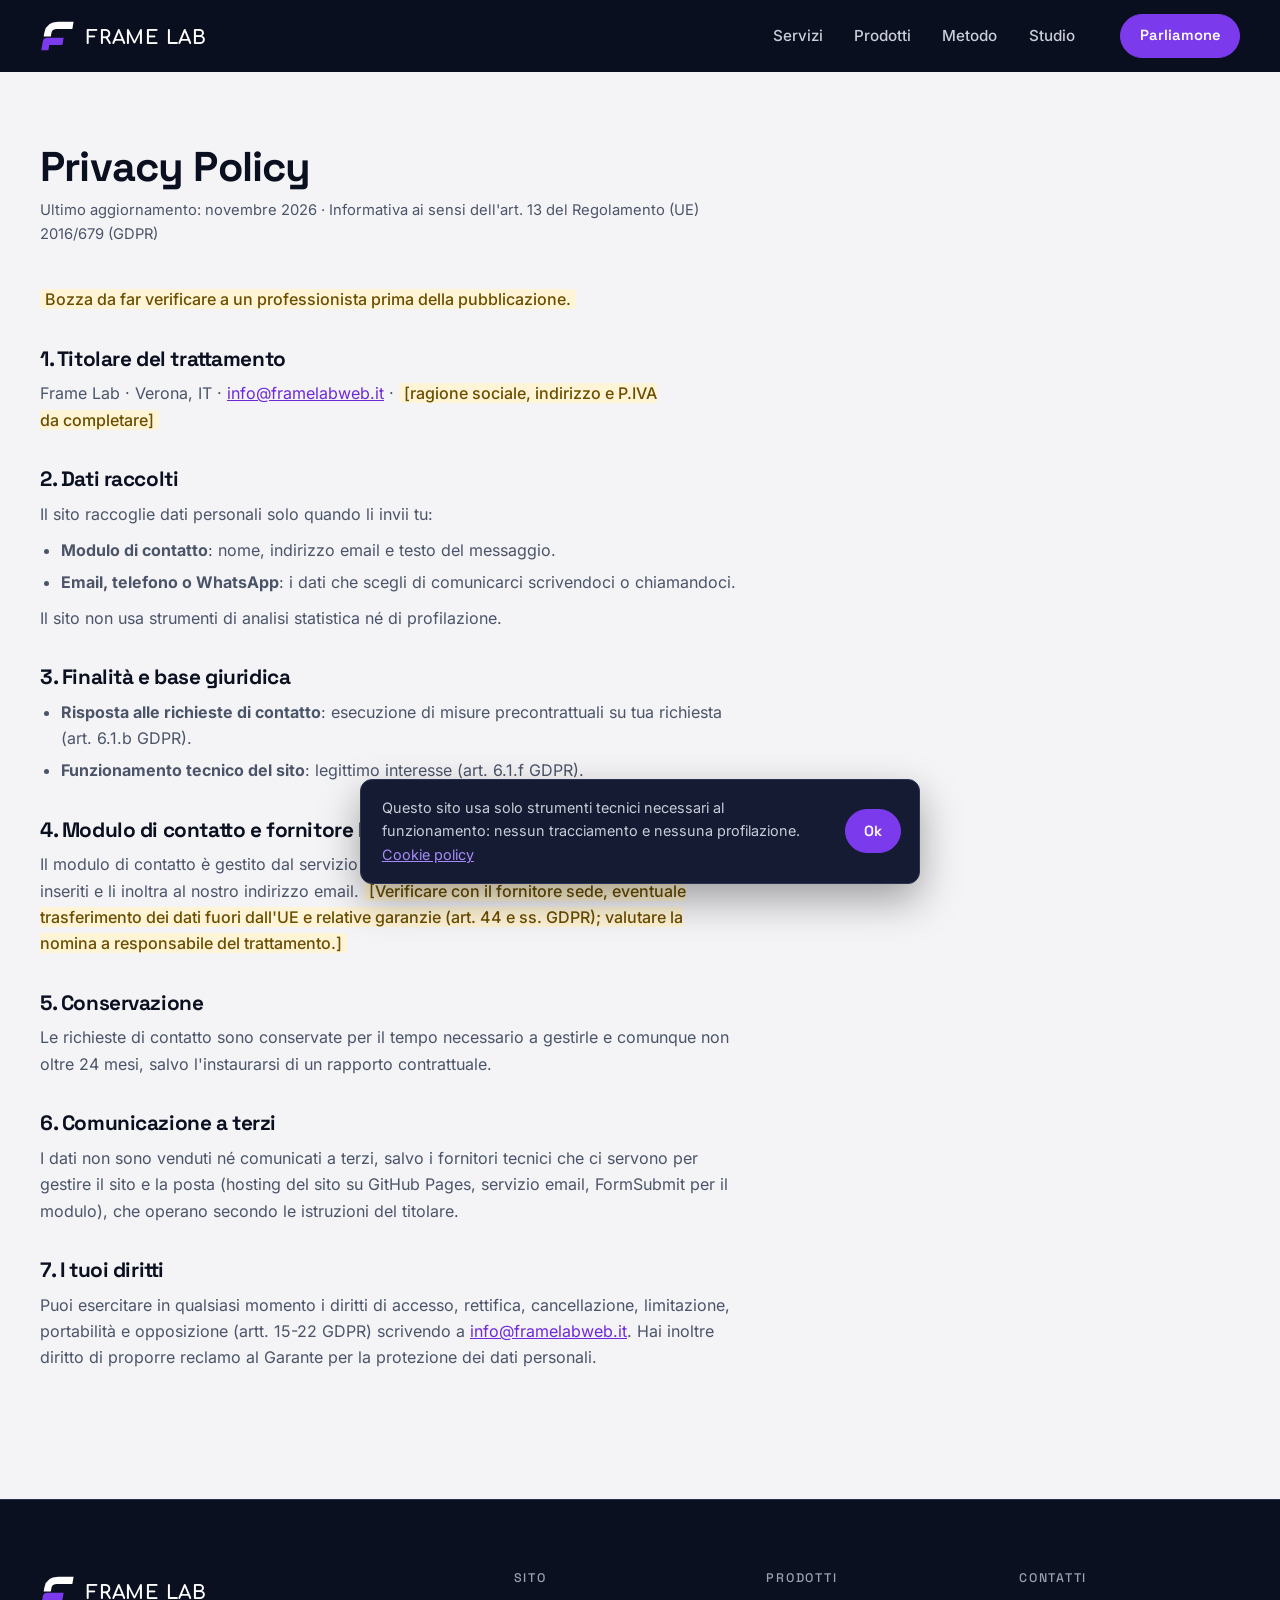
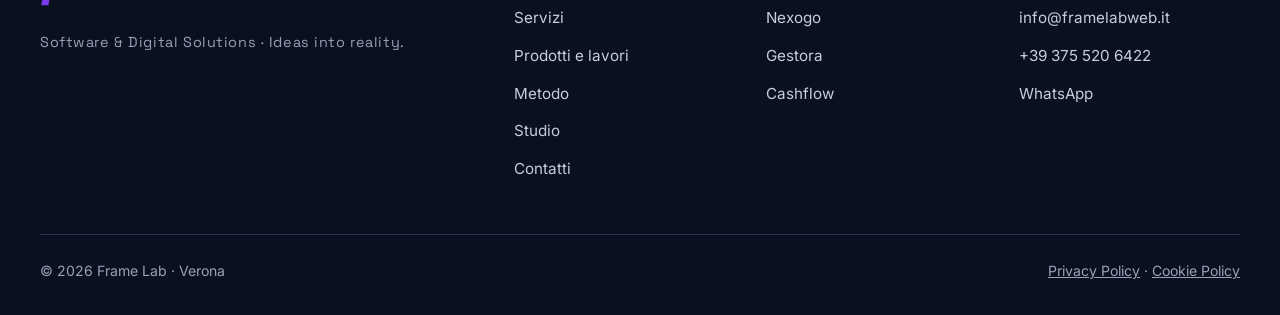
<file: privacy-policy.html>
<!DOCTYPE html>
<html lang="it">
<head>
  <meta charset="UTF-8" />
  <meta name="viewport" content="width=device-width, initial-scale=1.0" />
  <meta http-equiv="Content-Security-Policy" content="default-src 'self'; img-src 'self' data:; style-src 'self'; script-src 'self'; font-src 'self'; connect-src 'self'; form-action https://formsubmit.co; base-uri 'self'; object-src 'none'" />
  <title>Privacy Policy | Frame Lab</title>
  <meta name="description" content="Informativa sul trattamento dei dati personali del sito framelabweb.it." />
  <link rel="canonical" href="https://www.framelabweb.it/privacy-policy.html" />
  <meta property="og:type" content="website" />
  <meta property="og:site_name" content="Frame Lab" />
  <meta property="og:title" content="Privacy Policy | Frame Lab" />
  <meta property="og:description" content="Informativa sul trattamento dei dati personali del sito framelabweb.it." />
  <meta property="og:url" content="https://www.framelabweb.it/privacy-policy.html" />
  <meta property="og:image" content="https://www.framelabweb.it/icons/og-image.png" />
  <meta property="og:image:width" content="1200" />
  <meta property="og:image:height" content="630" />
  <meta property="og:locale" content="it_IT" />
  <meta name="twitter:card" content="summary_large_image" />
  <link rel="icon" href="favicon.svg" type="image/svg+xml" />
  <link rel="icon" href="icons/favicon-32.png" sizes="32x32" type="image/png" />
  <link rel="apple-touch-icon" href="icons/apple-touch-icon.png" />
  <link rel="manifest" href="manifest.webmanifest" />
  <meta name="theme-color" content="#0B1020" />
  <link rel="preload" href="assets/fonts/space-grotesk-latin-var.woff2" as="font" type="font/woff2" crossorigin />
  <link rel="preload" href="assets/fonts/inter-latin-var.woff2" as="font" type="font/woff2" crossorigin />
  <link rel="stylesheet" href="styles.css" />
  <script src="main.js"></script>
</head>
<body class="page-plain">
  <a class="skip-link" href="#main">Vai al contenuto</a>

  <svg width="0" height="0" class="sr-only" aria-hidden="true" focusable="false">
    <symbol id="fl-mark" viewBox="0 0 64 64">
      <g transform="skewX(-10)" fill="none" stroke-width="12" stroke-linejoin="round">
        <path d="M58 14H32Q18 14 18 26V33" stroke="currentColor"/>
        <path class="mark-b" d="M46 41H18V56" stroke="#7C3AED"/>
      </g>
    </symbol>
  </svg>

  <header class="site-header on-dark" id="header">
    <div class="container header-inner">
      <a href="./" class="brand" aria-label="Frame Lab, vai alla home">
        <svg class="brand-mark" aria-hidden="true"><use href="#fl-mark"/></svg>
        <span class="brand-word" aria-hidden="true">FRAME LAB</span>
      </a>
      <nav class="nav" aria-label="Principale">
        <ul class="nav-list">
          <li><a href="./#servizi">Servizi</a></li>
          <li><a href="./#prodotti">Prodotti</a></li>
          <li><a href="./#processo">Metodo</a></li>
          <li><a href="./#chi-siamo">Studio</a></li>
        </ul>
      </nav>
      <a href="./#contatti" class="btn btn-sm header-cta">Parliamone</a>
      <button class="nav-toggle" id="navToggle" type="button" aria-expanded="false" aria-controls="mobileMenu">
        <span class="nav-toggle-bars" aria-hidden="true"></span>
        <span class="sr-only">Menu</span>
      </button>
    </div>
  </header>

  <div class="mobile-menu on-dark" id="mobileMenu">
    <nav aria-label="Principale (mobile)">
      <ul class="mobile-menu-list">
        <li><a href="./#servizi"><span>01</span>Servizi</a></li>
        <li><a href="./#prodotti"><span>02</span>Prodotti</a></li>
        <li><a href="./#processo"><span>03</span>Metodo</a></li>
        <li><a href="./#chi-siamo"><span>04</span>Studio</a></li>
        <li><a href="./#contatti"><span>05</span>Contatti</a></li>
      </ul>
    </nav>
    <div class="mobile-menu-foot">
      <a href="mailto:info@framelabweb.it">info@framelabweb.it</a>
      <a href="tel:+393755206422">+39 375 520 6422</a>
      <a href="./#contatti" class="btn">Parliamone <span class="arrow" aria-hidden="true">→</span></a>
    </div>
  </div>

  <main id="main" tabindex="-1" class="policy">
    <div class="container">
      <article class="policy-content">
        <h1>Privacy Policy</h1>
        <p class="policy-updated">Ultimo aggiornamento: novembre 2026 · Informativa ai sensi dell'art. 13 del Regolamento (UE) 2016/679 (GDPR)</p>
        <p><span class="todo">Bozza da far verificare a un professionista prima della pubblicazione.</span></p>

        <h2>1. Titolare del trattamento</h2>
        <p>Frame Lab · Verona, IT · <a href="mailto:info@framelabweb.it">info@framelabweb.it</a> · <span class="todo">[ragione sociale, indirizzo e P.IVA da completare]</span></p>

        <h2>2. Dati raccolti</h2>
        <p>Il sito raccoglie dati personali solo quando li invii tu:</p>
        <ul>
          <li><strong>Modulo di contatto</strong>: nome, indirizzo email e testo del messaggio.</li>
          <li><strong>Email, telefono o WhatsApp</strong>: i dati che scegli di comunicarci scrivendoci o chiamandoci.</li>
        </ul>
        <p>Il sito non usa strumenti di analisi statistica né di profilazione.</p>

        <h2>3. Finalità e base giuridica</h2>
        <ul>
          <li><strong>Risposta alle richieste di contatto</strong>: esecuzione di misure precontrattuali su tua richiesta (art. 6.1.b GDPR).</li>
          <li><strong>Funzionamento tecnico del sito</strong>: legittimo interesse (art. 6.1.f GDPR).</li>
        </ul>

        <h2>4. Modulo di contatto e fornitore FormSubmit</h2>
        <p>Il modulo di contatto è gestito dal servizio FormSubmit (formsubmit.co), che riceve i dati inseriti e li inoltra al nostro indirizzo email. <span class="todo">[Verificare con il fornitore sede, eventuale trasferimento dei dati fuori dall'UE e relative garanzie (art. 44 e ss. GDPR); valutare la nomina a responsabile del trattamento.]</span></p>

        <h2>5. Conservazione</h2>
        <p>Le richieste di contatto sono conservate per il tempo necessario a gestirle e comunque non oltre 24 mesi, salvo l'instaurarsi di un rapporto contrattuale.</p>

        <h2>6. Comunicazione a terzi</h2>
        <p>I dati non sono venduti né comunicati a terzi, salvo i fornitori tecnici che ci servono per gestire il sito e la posta (hosting del sito su GitHub Pages, servizio email, FormSubmit per il modulo), che operano secondo le istruzioni del titolare.</p>

        <h2>7. I tuoi diritti</h2>
        <p>Puoi esercitare in qualsiasi momento i diritti di accesso, rettifica, cancellazione, limitazione, portabilità e opposizione (artt. 15-22 GDPR) scrivendo a <a href="mailto:info@framelabweb.it">info@framelabweb.it</a>. Hai inoltre diritto di proporre reclamo al Garante per la protezione dei dati personali.</p>
      </article>
    </div>
  </main>

  <footer class="site-footer on-dark">
    <div class="container">
      <div class="footer-top">
        <div class="footer-brand">
          <a href="./" class="brand" aria-label="Frame Lab, vai alla home">
            <svg class="brand-mark" aria-hidden="true"><use href="#fl-mark"/></svg>
            <span class="brand-word" aria-hidden="true">FRAME LAB</span>
          </a>
          <p class="signature">Software &amp; Digital Solutions · Ideas into reality.</p>
        </div>
        <nav class="footer-col" aria-labelledby="ft-sito">
          <h2 id="ft-sito">Sito</h2>
          <ul>
            <li><a href="./#servizi">Servizi</a></li>
            <li><a href="./#prodotti">Prodotti e lavori</a></li>
            <li><a href="./#processo">Metodo</a></li>
            <li><a href="./#chi-siamo">Studio</a></li>
            <li><a href="./#contatti">Contatti</a></li>
          </ul>
        </nav>
        <nav class="footer-col" aria-labelledby="ft-prod">
          <h2 id="ft-prod">Prodotti</h2>
          <ul>
            <li><a href="prodotti/nexogo.html">Nexogo</a></li>
            <li><a href="prodotti/gestora.html">Gestora</a></li>
            <li><a href="prodotti/cashflow.html">Cashflow</a></li>
          </ul>
        </nav>
        <div class="footer-col">
          <h2>Contatti</h2>
          <ul>
            <li><a href="mailto:info@framelabweb.it">info@framelabweb.it</a></li>
            <li><a href="tel:+393755206422">+39 375 520 6422</a></li>
            <li><a href="https://wa.me/393755206422" target="_blank" rel="noopener">WhatsApp</a></li>
          </ul>
        </div>
      </div>
      <div class="footer-bottom">
        <p>© <span data-year>2026</span> Frame Lab · Verona</p>
        <p><a href="privacy-policy.html">Privacy Policy</a> · <a href="cookie-policy.html">Cookie Policy</a></p>
      </div>
    </div>
  </footer>
</body>
</html>
</file>
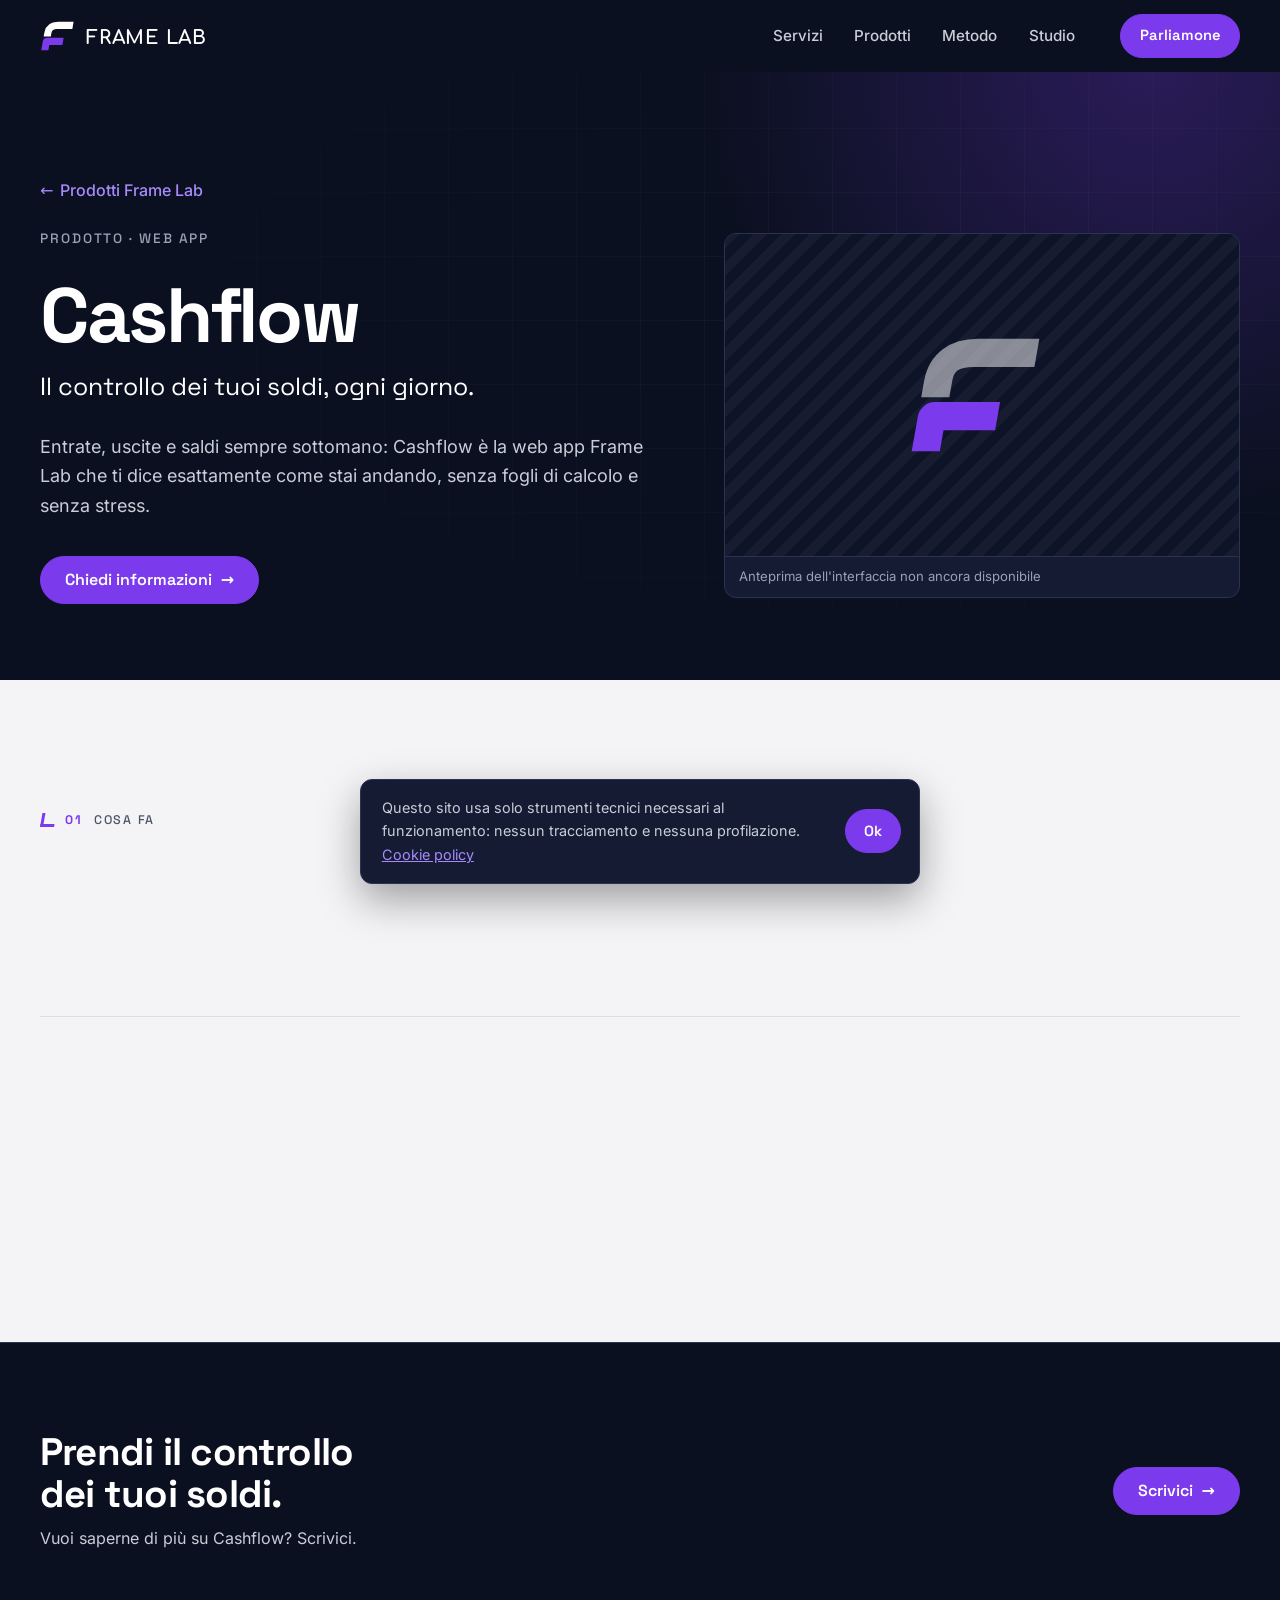
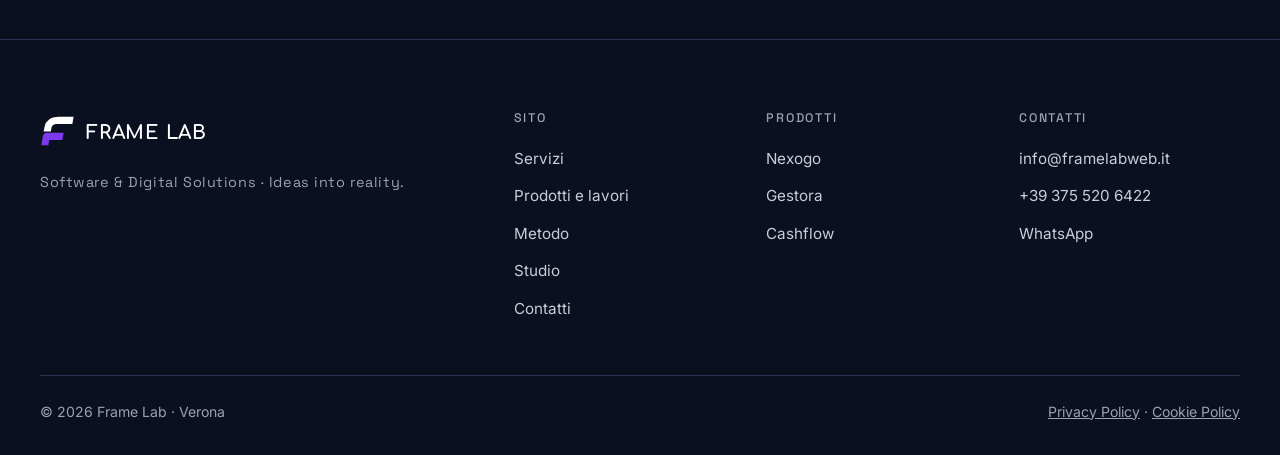
<file: prodotti/cashflow.html>
<!DOCTYPE html>
<html lang="it">
<head>
  <meta charset="UTF-8" />
  <meta name="viewport" content="width=device-width, initial-scale=1.0" />
  <meta http-equiv="Content-Security-Policy" content="default-src 'self'; img-src 'self' data:; style-src 'self'; script-src 'self'; font-src 'self'; connect-src 'self'; form-action https://formsubmit.co; base-uri 'self'; object-src 'none'" />
  <title>Cashflow | Frame Lab</title>
  <meta name="description" content="Cashflow è l'app Frame Lab per il controllo dei tuoi soldi, ogni giorno: entrate, uscite e saldi sempre sottomano, installabile su ogni dispositivo." />
  <link rel="canonical" href="https://www.framelabweb.it/prodotti/cashflow.html" />
  <meta property="og:type" content="website" />
  <meta property="og:site_name" content="Frame Lab" />
  <meta property="og:title" content="Cashflow | Frame Lab" />
  <meta property="og:description" content="Cashflow è l'app Frame Lab per il controllo dei tuoi soldi, ogni giorno: entrate, uscite e saldi sempre sottomano, installabile su ogni dispositivo." />
  <meta property="og:url" content="https://www.framelabweb.it/prodotti/cashflow.html" />
  <meta property="og:image" content="https://www.framelabweb.it/icons/og-image.png" />
  <meta property="og:image:width" content="1200" />
  <meta property="og:image:height" content="630" />
  <meta property="og:locale" content="it_IT" />
  <meta name="twitter:card" content="summary_large_image" />
  <link rel="icon" href="../favicon.svg" type="image/svg+xml" />
  <link rel="icon" href="../icons/favicon-32.png" sizes="32x32" type="image/png" />
  <link rel="apple-touch-icon" href="../icons/apple-touch-icon.png" />
  <link rel="manifest" href="../manifest.webmanifest" />
  <meta name="theme-color" content="#0B1020" />
  <link rel="preload" href="../assets/fonts/space-grotesk-latin-var.woff2" as="font" type="font/woff2" crossorigin />
  <link rel="preload" href="../assets/fonts/inter-latin-var.woff2" as="font" type="font/woff2" crossorigin />
  <link rel="stylesheet" href="../styles.css" />
  <script src="../main.js"></script>
</head>
<body>
  <a class="skip-link" href="#main">Vai al contenuto</a>

  <svg width="0" height="0" class="sr-only" aria-hidden="true" focusable="false">
    <symbol id="fl-mark" viewBox="0 0 64 64">
      <g transform="skewX(-10)" fill="none" stroke-width="12" stroke-linejoin="round">
        <path d="M58 14H32Q18 14 18 26V33" stroke="currentColor"/>
        <path class="mark-b" d="M46 41H18V56" stroke="#7C3AED"/>
      </g>
    </symbol>
  </svg>

  <header class="site-header on-dark" id="header">
    <div class="container header-inner">
      <a href="../" class="brand" aria-label="Frame Lab, vai alla home">
        <svg class="brand-mark" aria-hidden="true"><use href="#fl-mark"/></svg>
        <span class="brand-word" aria-hidden="true">FRAME LAB</span>
      </a>
      <nav class="nav" aria-label="Principale">
        <ul class="nav-list">
          <li><a href="../#servizi">Servizi</a></li>
          <li><a href="../#prodotti">Prodotti</a></li>
          <li><a href="../#processo">Metodo</a></li>
          <li><a href="../#chi-siamo">Studio</a></li>
        </ul>
      </nav>
      <a href="../#contatti" class="btn btn-sm header-cta">Parliamone</a>
      <button class="nav-toggle" id="navToggle" type="button" aria-expanded="false" aria-controls="mobileMenu">
        <span class="nav-toggle-bars" aria-hidden="true"></span>
        <span class="sr-only">Menu</span>
      </button>
    </div>
  </header>

  <div class="mobile-menu on-dark" id="mobileMenu">
    <nav aria-label="Principale (mobile)">
      <ul class="mobile-menu-list">
        <li><a href="../#servizi"><span>01</span>Servizi</a></li>
        <li><a href="../#prodotti"><span>02</span>Prodotti</a></li>
        <li><a href="../#processo"><span>03</span>Metodo</a></li>
        <li><a href="../#chi-siamo"><span>04</span>Studio</a></li>
        <li><a href="../#contatti"><span>05</span>Contatti</a></li>
      </ul>
    </nav>
    <div class="mobile-menu-foot">
      <a href="mailto:info@framelabweb.it">info@framelabweb.it</a>
      <a href="tel:+393755206422">+39 375 520 6422</a>
      <a href="../#contatti" class="btn">Parliamone <span class="arrow" aria-hidden="true">→</span></a>
    </div>
  </div>

  <main id="main" tabindex="-1">
    <section class="hero product-hero on-dark" aria-labelledby="product-title">
      <div class="hero-bg" aria-hidden="true"><div class="hero-grid"></div></div>
      <div class="container hero-inner">
        <a href="../#prodotti" class="crumb"><span aria-hidden="true">←</span> Prodotti Frame Lab</a>
        <div class="product-hero-grid">
          <div>
            <p class="kicker">Prodotto · Web app</p>
            <h1 class="product-title" id="product-title">Cashflow</h1>
            <p class="product-claim">Il controllo dei tuoi soldi, ogni giorno.</p>
            <p class="hero-lead">Entrate, uscite e saldi sempre sottomano: Cashflow è la web app Frame Lab che ti dice esattamente come stai andando, senza fogli di calcolo e senza stress.</p>
            <div class="hero-actions">
              <a href="../#contatti" class="btn">Chiedi informazioni <span class="arrow" aria-hidden="true">→</span></a>
            </div>
          </div>
          <figure class="product-shot product-shot--placeholder">
            <div class="work-media work-media--placeholder"><svg aria-hidden="true"><use href="#fl-mark"/></svg></div>
            <figcaption>Anteprima dell'interfaccia non ancora disponibile</figcaption>
          </figure>
        </div>
      </div>
    </section>

    <section class="section" aria-labelledby="feat-title">
      <div class="container">
        <div class="section-head">
          <p class="index" data-reveal><span class="index-num">01</span> Cosa fa</p>
          <h2 class="section-title" id="feat-title" data-reveal>Semplice da usare, chiaro da leggere.</h2>
        </div>
        <ul class="feature-grid" role="list">
          <li class="feature" data-reveal>
            <span class="service-icon" aria-hidden="true"><svg viewBox="0 0 24 24" fill="none" stroke="currentColor" stroke-width="2" stroke-linecap="round" stroke-linejoin="round"><line x1="12" y1="1" x2="12" y2="23"/><path d="M17 5H9.5a3.5 3.5 0 0 0 0 7h5a3.5 3.5 0 0 1 0 7H6"/></svg></span>
            <h3>Movimenti in un tocco</h3>
            <p>Registra entrate e uscite in pochi secondi: categorie chiare, importi sempre sotto controllo.</p>
          </li>
          <li class="feature" data-reveal>
            <span class="service-icon" aria-hidden="true"><svg viewBox="0 0 24 24" fill="none" stroke="currentColor" stroke-width="2" stroke-linecap="round" stroke-linejoin="round"><path d="M3 3v18h18"/><line x1="18" y1="9" x2="13" y2="14"/><line x1="13" y1="14" x2="9" y2="10"/><line x1="9" y1="10" x2="5" y2="14"/></svg></span>
            <h3>Andamento sempre visibile</h3>
            <p>Saldi e grafici aggiornati: capisci al volo dove vanno i tuoi soldi e come stai andando.</p>
          </li>
          <li class="feature" data-reveal>
            <span class="service-icon" aria-hidden="true"><svg viewBox="0 0 24 24" fill="none" stroke="currentColor" stroke-width="2" stroke-linecap="round" stroke-linejoin="round"><rect x="5" y="2" width="14" height="20" rx="2"/><line x1="12" y1="18" x2="12.01" y2="18"/></svg></span>
            <h3>Come un'app vera</h3>
            <p>Web app installabile su telefono e desktop: si apre dalla home e funziona come un'app nativa.</p>
          </li>
        </ul>
      </div>
    </section>

    <section class="cta-band on-dark" aria-labelledby="cta-title">
      <div class="container cta-band-inner">
        <div>
          <h2 id="cta-title">Prendi il controllo dei tuoi soldi.</h2>
          <p>Vuoi saperne di più su Cashflow? Scrivici.</p>
        </div>
        <div class="hero-actions">
          <a href="../#contatti" class="btn">Scrivici <span class="arrow" aria-hidden="true">→</span></a>
        </div>
      </div>
    </section>
  </main>

  <footer class="site-footer on-dark">
    <div class="container">
      <div class="footer-top">
        <div class="footer-brand">
          <a href="../" class="brand" aria-label="Frame Lab, vai alla home">
            <svg class="brand-mark" aria-hidden="true"><use href="#fl-mark"/></svg>
            <span class="brand-word" aria-hidden="true">FRAME LAB</span>
          </a>
          <p class="signature">Software &amp; Digital Solutions · Ideas into reality.</p>
        </div>
        <nav class="footer-col" aria-labelledby="ft-sito">
          <h2 id="ft-sito">Sito</h2>
          <ul>
            <li><a href="../#servizi">Servizi</a></li>
            <li><a href="../#prodotti">Prodotti e lavori</a></li>
            <li><a href="../#processo">Metodo</a></li>
            <li><a href="../#chi-siamo">Studio</a></li>
            <li><a href="../#contatti">Contatti</a></li>
          </ul>
        </nav>
        <nav class="footer-col" aria-labelledby="ft-prod">
          <h2 id="ft-prod">Prodotti</h2>
          <ul>
            <li><a href="nexogo.html">Nexogo</a></li>
            <li><a href="gestora.html">Gestora</a></li>
            <li><a href="cashflow.html">Cashflow</a></li>
          </ul>
        </nav>
        <div class="footer-col">
          <h2>Contatti</h2>
          <ul>
            <li><a href="mailto:info@framelabweb.it">info@framelabweb.it</a></li>
            <li><a href="tel:+393755206422">+39 375 520 6422</a></li>
            <li><a href="https://wa.me/393755206422" target="_blank" rel="noopener">WhatsApp</a></li>
          </ul>
        </div>
      </div>
      <div class="footer-bottom">
        <p>© <span data-year>2026</span> Frame Lab · Verona</p>
        <p><a href="../privacy-policy.html">Privacy Policy</a> · <a href="../cookie-policy.html">Cookie Policy</a></p>
      </div>
    </div>
  </footer>
</body>
</html>
</file>
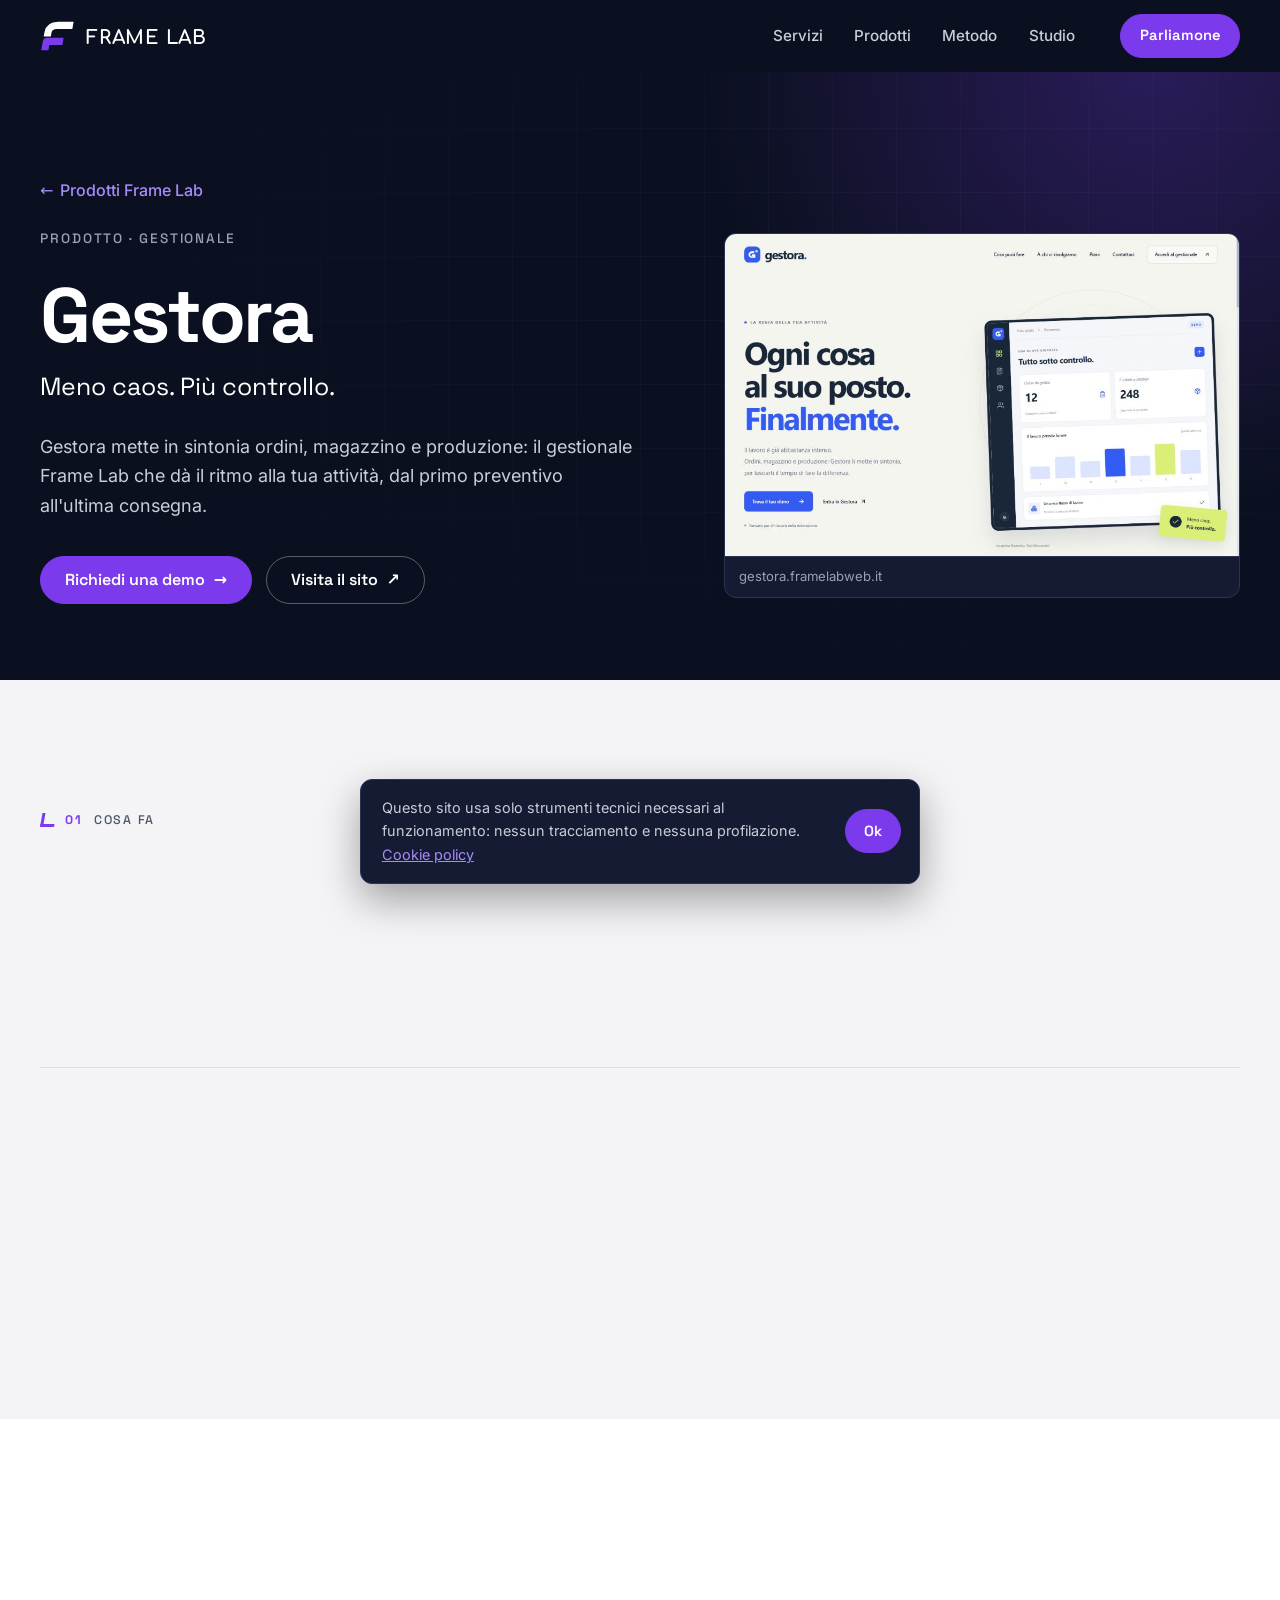
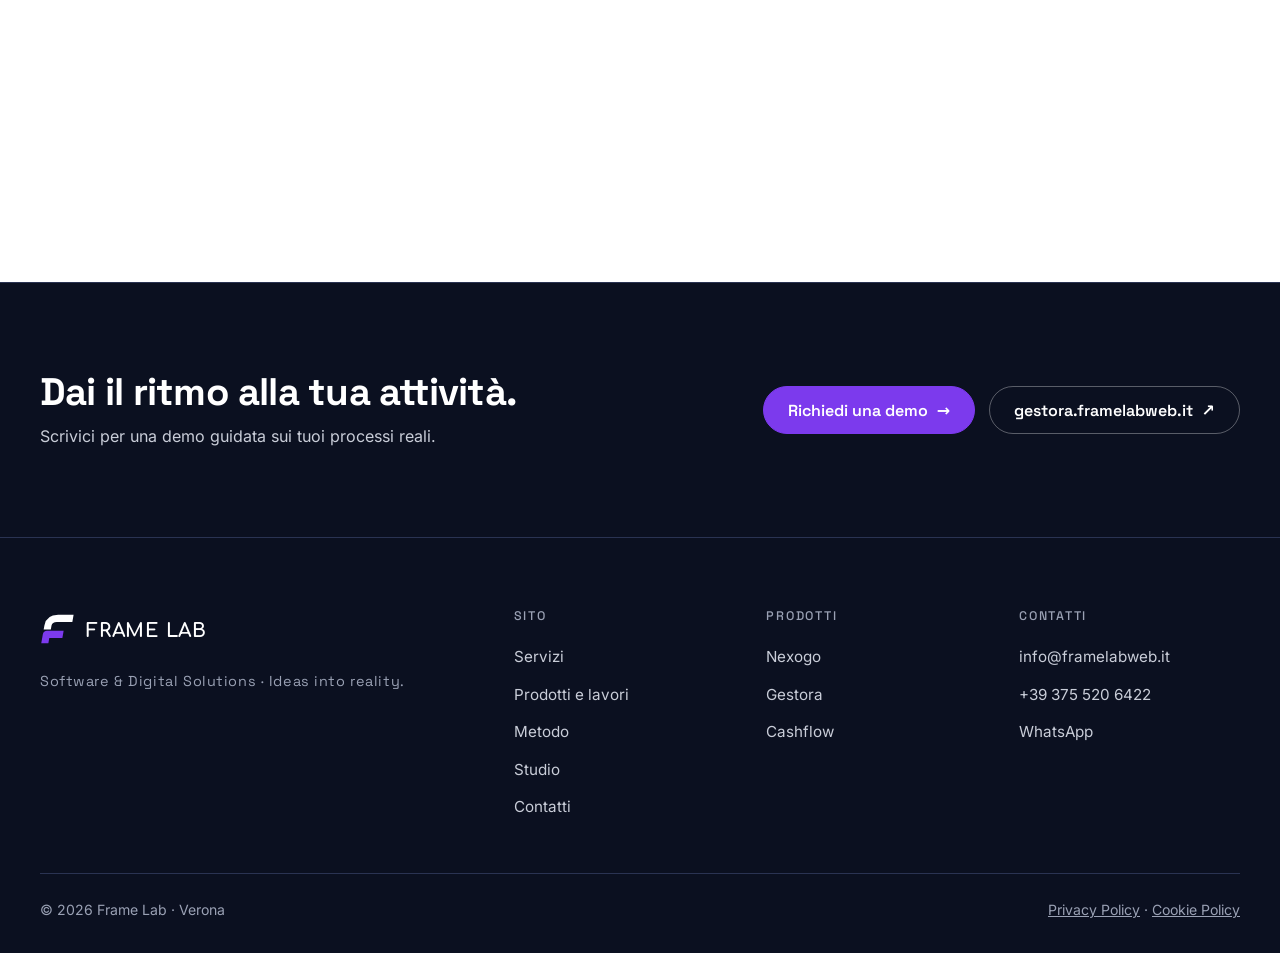
<file: prodotti/gestora.html>
<!DOCTYPE html>
<html lang="it">
<head>
  <meta charset="UTF-8" />
  <meta name="viewport" content="width=device-width, initial-scale=1.0" />
  <meta http-equiv="Content-Security-Policy" content="default-src 'self'; img-src 'self' data:; style-src 'self'; script-src 'self'; font-src 'self'; connect-src 'self'; form-action https://formsubmit.co; base-uri 'self'; object-src 'none'" />
  <title>Gestora | Frame Lab</title>
  <meta name="description" content="Gestora mette in sintonia ordini, magazzino e produzione. Il gestionale Frame Lab per dare il ritmo alla tua attività. Meno caos, più controllo." />
  <link rel="canonical" href="https://www.framelabweb.it/prodotti/gestora.html" />
  <meta property="og:type" content="website" />
  <meta property="og:site_name" content="Frame Lab" />
  <meta property="og:title" content="Gestora | Frame Lab" />
  <meta property="og:description" content="Gestora mette in sintonia ordini, magazzino e produzione. Il gestionale Frame Lab per dare il ritmo alla tua attività. Meno caos, più controllo." />
  <meta property="og:url" content="https://www.framelabweb.it/prodotti/gestora.html" />
  <meta property="og:image" content="https://www.framelabweb.it/icons/og-image.png" />
  <meta property="og:image:width" content="1200" />
  <meta property="og:image:height" content="630" />
  <meta property="og:locale" content="it_IT" />
  <meta name="twitter:card" content="summary_large_image" />
  <link rel="icon" href="../favicon.svg" type="image/svg+xml" />
  <link rel="icon" href="../icons/favicon-32.png" sizes="32x32" type="image/png" />
  <link rel="apple-touch-icon" href="../icons/apple-touch-icon.png" />
  <link rel="manifest" href="../manifest.webmanifest" />
  <meta name="theme-color" content="#0B1020" />
  <link rel="preload" href="../assets/fonts/space-grotesk-latin-var.woff2" as="font" type="font/woff2" crossorigin />
  <link rel="preload" href="../assets/fonts/inter-latin-var.woff2" as="font" type="font/woff2" crossorigin />
  <link rel="stylesheet" href="../styles.css" />
  <script src="../main.js"></script>
</head>
<body>
  <a class="skip-link" href="#main">Vai al contenuto</a>

  <svg width="0" height="0" class="sr-only" aria-hidden="true" focusable="false">
    <symbol id="fl-mark" viewBox="0 0 64 64">
      <g transform="skewX(-10)" fill="none" stroke-width="12" stroke-linejoin="round">
        <path d="M58 14H32Q18 14 18 26V33" stroke="currentColor"/>
        <path class="mark-b" d="M46 41H18V56" stroke="#7C3AED"/>
      </g>
    </symbol>
  </svg>

  <header class="site-header on-dark" id="header">
    <div class="container header-inner">
      <a href="../" class="brand" aria-label="Frame Lab, vai alla home">
        <svg class="brand-mark" aria-hidden="true"><use href="#fl-mark"/></svg>
        <span class="brand-word" aria-hidden="true">FRAME LAB</span>
      </a>
      <nav class="nav" aria-label="Principale">
        <ul class="nav-list">
          <li><a href="../#servizi">Servizi</a></li>
          <li><a href="../#prodotti">Prodotti</a></li>
          <li><a href="../#processo">Metodo</a></li>
          <li><a href="../#chi-siamo">Studio</a></li>
        </ul>
      </nav>
      <a href="../#contatti" class="btn btn-sm header-cta">Parliamone</a>
      <button class="nav-toggle" id="navToggle" type="button" aria-expanded="false" aria-controls="mobileMenu">
        <span class="nav-toggle-bars" aria-hidden="true"></span>
        <span class="sr-only">Menu</span>
      </button>
    </div>
  </header>

  <div class="mobile-menu on-dark" id="mobileMenu">
    <nav aria-label="Principale (mobile)">
      <ul class="mobile-menu-list">
        <li><a href="../#servizi"><span>01</span>Servizi</a></li>
        <li><a href="../#prodotti"><span>02</span>Prodotti</a></li>
        <li><a href="../#processo"><span>03</span>Metodo</a></li>
        <li><a href="../#chi-siamo"><span>04</span>Studio</a></li>
        <li><a href="../#contatti"><span>05</span>Contatti</a></li>
      </ul>
    </nav>
    <div class="mobile-menu-foot">
      <a href="mailto:info@framelabweb.it">info@framelabweb.it</a>
      <a href="tel:+393755206422">+39 375 520 6422</a>
      <a href="../#contatti" class="btn">Parliamone <span class="arrow" aria-hidden="true">→</span></a>
    </div>
  </div>

  <main id="main" tabindex="-1">
    <section class="hero product-hero on-dark" aria-labelledby="product-title">
      <div class="hero-bg" aria-hidden="true"><div class="hero-grid"></div></div>
      <div class="container hero-inner">
        <a href="../#prodotti" class="crumb"><span aria-hidden="true">←</span> Prodotti Frame Lab</a>
        <div class="product-hero-grid">
          <div>
            <p class="kicker">Prodotto · Gestionale</p>
            <h1 class="product-title" id="product-title">Gestora</h1>
            <p class="product-claim">Meno caos. Più controllo.</p>
            <p class="hero-lead">Gestora mette in sintonia ordini, magazzino e produzione: il gestionale Frame Lab che dà il ritmo alla tua attività, dal primo preventivo all'ultima consegna.</p>
            <div class="hero-actions">
              <a href="../#contatti" class="btn">Richiedi una demo <span class="arrow" aria-hidden="true">→</span></a>
              <a href="https://gestora.framelabweb.it" target="_blank" rel="noopener" class="btn btn-secondary">Visita il sito <span class="arrow" aria-hidden="true">↗</span><span class="sr-only"> (si apre in una nuova scheda)</span></a>
            </div>
          </div>
          <figure class="product-shot">
            <img src="../assets/img/gestora-960.jpg" srcset="../assets/img/gestora-480.jpg 480w, ../assets/img/gestora-960.jpg 960w" sizes="(max-width: 900px) 100vw, 520px" width="960" height="600" alt="Pagina iniziale del sito di Gestora" />
            <figcaption>gestora.framelabweb.it</figcaption>
          </figure>
        </div>
      </div>
    </section>

    <section class="section" aria-labelledby="feat-title">
      <div class="container">
        <div class="section-head">
          <p class="index" data-reveal><span class="index-num">01</span> Cosa fa</p>
          <h2 class="section-title" id="feat-title" data-reveal>Ordini, magazzino e produzione finalmente in sintonia.</h2>
        </div>
        <ul class="feature-grid" role="list">
          <li class="feature" data-reveal>
            <span class="service-icon" aria-hidden="true"><svg viewBox="0 0 24 24" fill="none" stroke="currentColor" stroke-width="2" stroke-linecap="round" stroke-linejoin="round"><path d="M9 5H7a2 2 0 0 0-2 2v12a2 2 0 0 0 2 2h10a2 2 0 0 0 2-2V7a2 2 0 0 0-2-2h-2"/><rect x="9" y="3" width="6" height="4" rx="1"/><path d="m9 14 2 2 4-4"/></svg></span>
            <h3>Ordini sotto controllo</h3>
            <p>Ogni commessa tracciata dall'ingresso alla consegna: stati chiari, priorità evidenti, niente che sfugge.</p>
          </li>
          <li class="feature" data-reveal>
            <span class="service-icon" aria-hidden="true"><svg viewBox="0 0 24 24" fill="none" stroke="currentColor" stroke-width="2" stroke-linecap="round" stroke-linejoin="round"><path d="M21 8a2 2 0 0 0-1-1.73l-7-4a2 2 0 0 0-2 0l-7 4A2 2 0 0 0 3 8v8a2 2 0 0 0 1 1.73l7 4a2 2 0 0 0 2 0l7-4A2 2 0 0 0 21 16Z"/><path d="m3.3 7 8.7 5 8.7-5"/><path d="M12 22V12"/></svg></span>
            <h3>Magazzino sincronizzato</h3>
            <p>Giacenze, movimenti e materiali sempre allineati con gli ordini: sai cosa hai e cosa ti serve prima di promettere.</p>
          </li>
          <li class="feature" data-reveal>
            <span class="service-icon" aria-hidden="true"><svg viewBox="0 0 24 24" fill="none" stroke="currentColor" stroke-width="2" stroke-linecap="round" stroke-linejoin="round"><path d="M3 12h4l3-8 4 16 3-8h4"/></svg></span>
            <h3>Produzione che scorre</h3>
            <p>Dalla commessa alla produzione senza passaggi manuali: il ritmo lo decide il gestionale, non la carta.</p>
          </li>
        </ul>
      </div>
    </section>

    <section class="section section--white" aria-labelledby="incl-title">
      <div class="container split">
        <div class="section-head">
          <p class="index" data-reveal><span class="index-num">02</span> Incluso nel canone</p>
          <h2 class="section-title" id="incl-title" data-reveal>Niente licenze, solo un abbonamento.</h2>
        </div>
        <ul class="check-list" role="list" data-reveal>
          <li>Configurazione sui processi della tua attività</li>
          <li>Hosting, backup e sicurezza gestiti da noi</li>
          <li>Supporto diretto con il team che lo sviluppa</li>
          <li>Importazione assistita dei dati esistenti</li>
          <li>Aggiornamenti continui inclusi nel canone</li>
        </ul>
      </div>
    </section>

    <section class="cta-band on-dark" aria-labelledby="cta-title">
      <div class="container cta-band-inner">
        <div>
          <h2 id="cta-title">Dai il ritmo alla tua attività.</h2>
          <p>Scrivici per una demo guidata sui tuoi processi reali.</p>
        </div>
        <div class="hero-actions">
          <a href="../#contatti" class="btn">Richiedi una demo <span class="arrow" aria-hidden="true">→</span></a>
          <a href="https://gestora.framelabweb.it" target="_blank" rel="noopener" class="btn btn-secondary">gestora.framelabweb.it <span class="arrow" aria-hidden="true">↗</span><span class="sr-only"> (si apre in una nuova scheda)</span></a>
        </div>
      </div>
    </section>
  </main>

  <footer class="site-footer on-dark">
    <div class="container">
      <div class="footer-top">
        <div class="footer-brand">
          <a href="../" class="brand" aria-label="Frame Lab, vai alla home">
            <svg class="brand-mark" aria-hidden="true"><use href="#fl-mark"/></svg>
            <span class="brand-word" aria-hidden="true">FRAME LAB</span>
          </a>
          <p class="signature">Software &amp; Digital Solutions · Ideas into reality.</p>
        </div>
        <nav class="footer-col" aria-labelledby="ft-sito">
          <h2 id="ft-sito">Sito</h2>
          <ul>
            <li><a href="../#servizi">Servizi</a></li>
            <li><a href="../#prodotti">Prodotti e lavori</a></li>
            <li><a href="../#processo">Metodo</a></li>
            <li><a href="../#chi-siamo">Studio</a></li>
            <li><a href="../#contatti">Contatti</a></li>
          </ul>
        </nav>
        <nav class="footer-col" aria-labelledby="ft-prod">
          <h2 id="ft-prod">Prodotti</h2>
          <ul>
            <li><a href="nexogo.html">Nexogo</a></li>
            <li><a href="gestora.html">Gestora</a></li>
            <li><a href="cashflow.html">Cashflow</a></li>
          </ul>
        </nav>
        <div class="footer-col">
          <h2>Contatti</h2>
          <ul>
            <li><a href="mailto:info@framelabweb.it">info@framelabweb.it</a></li>
            <li><a href="tel:+393755206422">+39 375 520 6422</a></li>
            <li><a href="https://wa.me/393755206422" target="_blank" rel="noopener">WhatsApp</a></li>
          </ul>
        </div>
      </div>
      <div class="footer-bottom">
        <p>© <span data-year>2026</span> Frame Lab · Verona</p>
        <p><a href="../privacy-policy.html">Privacy Policy</a> · <a href="../cookie-policy.html">Cookie Policy</a></p>
      </div>
    </div>
  </footer>
</body>
</html>
</file>
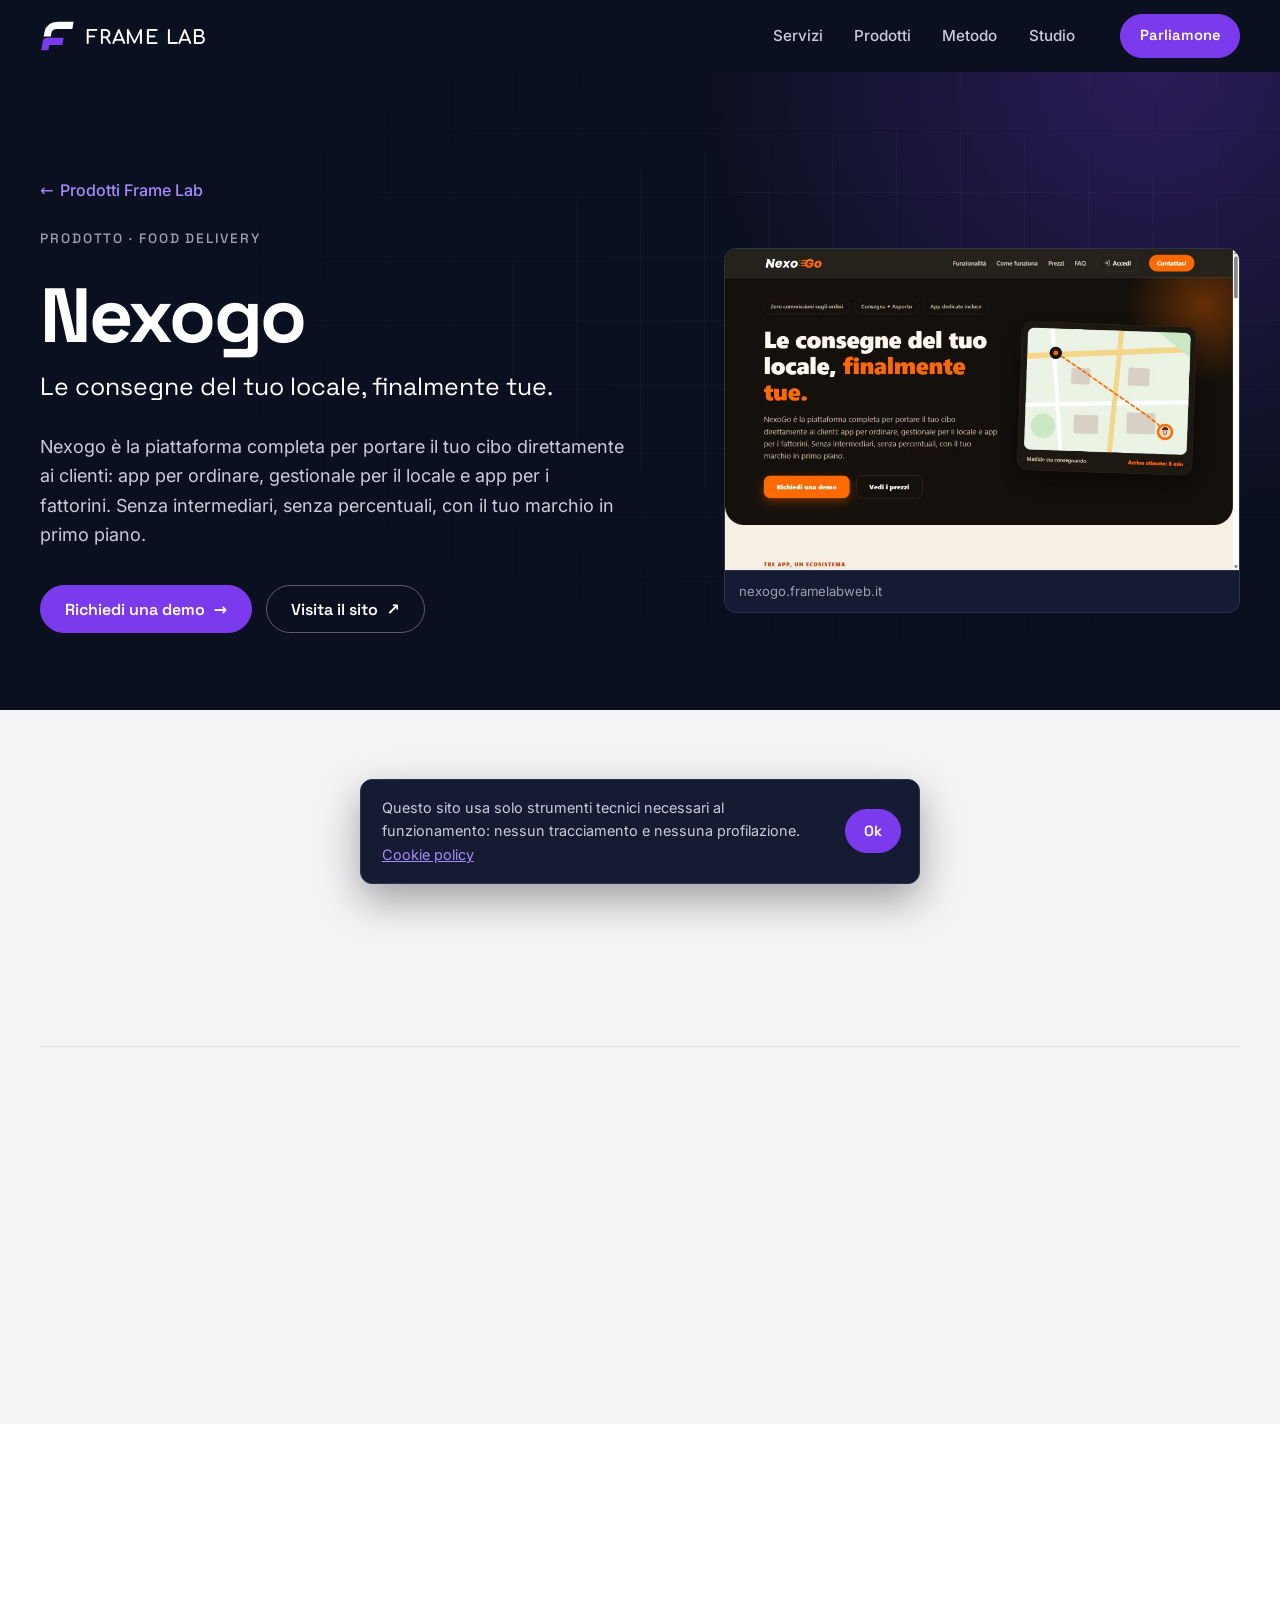
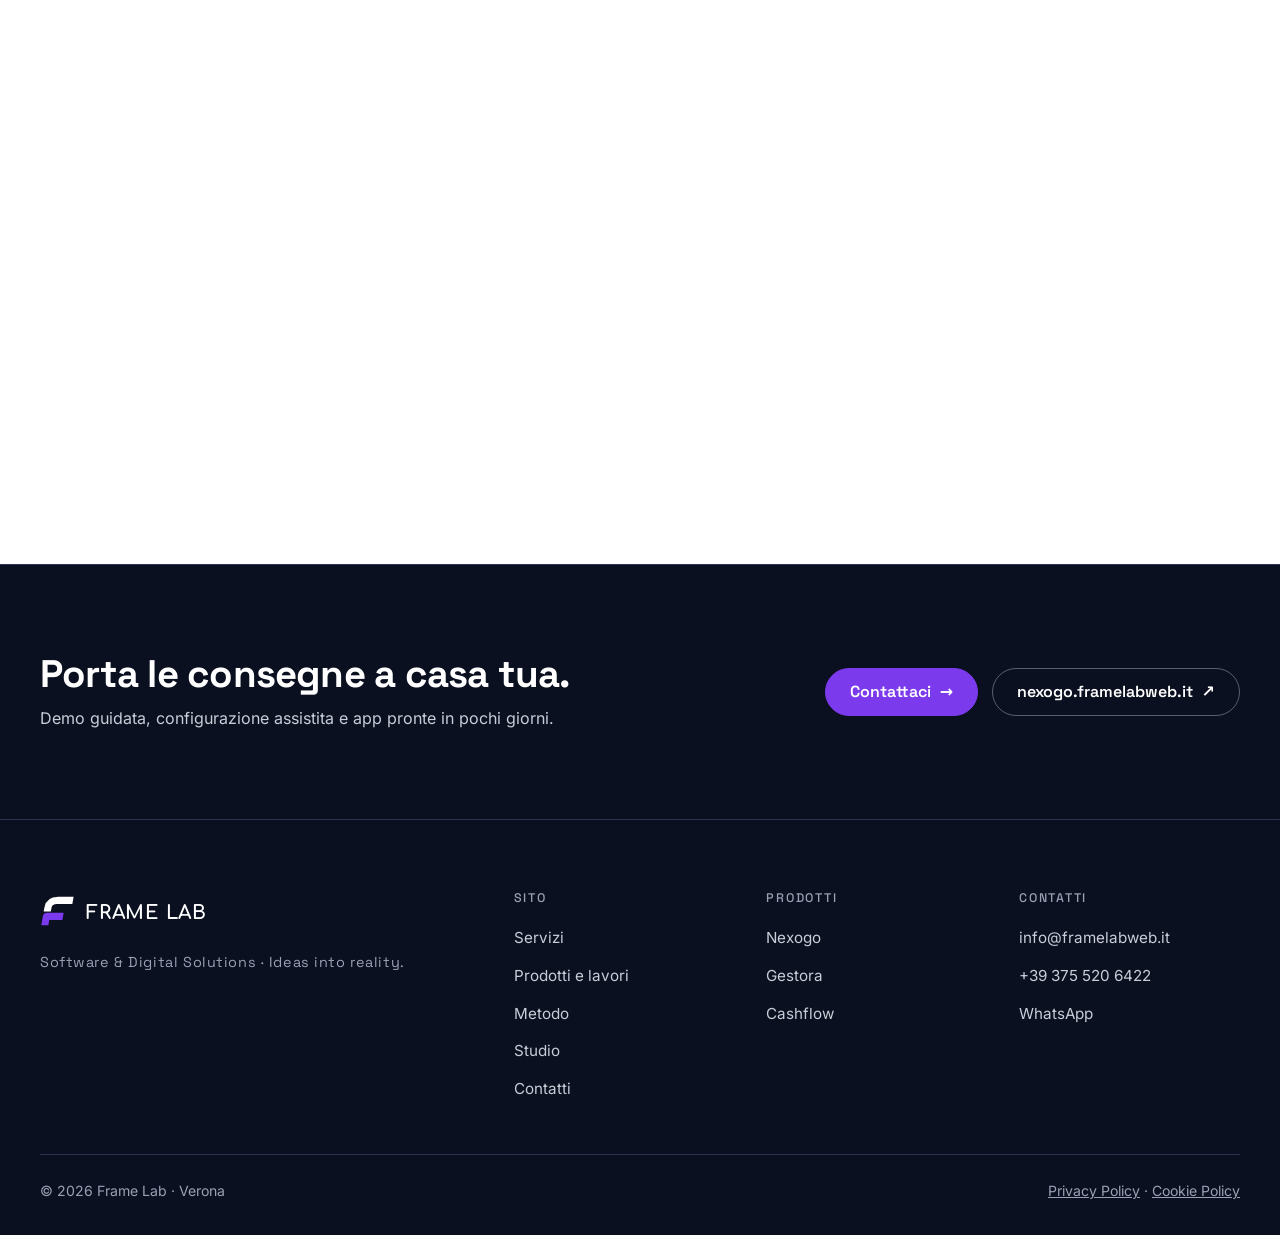
<file: prodotti/nexogo.html>
<!DOCTYPE html>
<html lang="it">
<head>
  <meta charset="UTF-8" />
  <meta name="viewport" content="width=device-width, initial-scale=1.0" />
  <meta http-equiv="Content-Security-Policy" content="default-src 'self'; img-src 'self' data:; style-src 'self'; script-src 'self'; font-src 'self'; connect-src 'self'; form-action https://formsubmit.co; base-uri 'self'; object-src 'none'" />
  <title>Nexogo | Frame Lab</title>
  <meta name="description" content="Nexogo è la piattaforma food delivery Frame Lab: app per i clienti, gestionale per il locale e app per i fattorini. Zero commissioni sugli ordini, abbonamento fisso." />
  <link rel="canonical" href="https://www.framelabweb.it/prodotti/nexogo.html" />
  <meta property="og:type" content="website" />
  <meta property="og:site_name" content="Frame Lab" />
  <meta property="og:title" content="Nexogo | Frame Lab" />
  <meta property="og:description" content="Nexogo è la piattaforma food delivery Frame Lab: app per i clienti, gestionale per il locale e app per i fattorini. Zero commissioni sugli ordini, abbonamento fisso." />
  <meta property="og:url" content="https://www.framelabweb.it/prodotti/nexogo.html" />
  <meta property="og:image" content="https://www.framelabweb.it/icons/og-image.png" />
  <meta property="og:image:width" content="1200" />
  <meta property="og:image:height" content="630" />
  <meta property="og:locale" content="it_IT" />
  <meta name="twitter:card" content="summary_large_image" />
  <link rel="icon" href="../favicon.svg" type="image/svg+xml" />
  <link rel="icon" href="../icons/favicon-32.png" sizes="32x32" type="image/png" />
  <link rel="apple-touch-icon" href="../icons/apple-touch-icon.png" />
  <link rel="manifest" href="../manifest.webmanifest" />
  <meta name="theme-color" content="#0B1020" />
  <link rel="preload" href="../assets/fonts/space-grotesk-latin-var.woff2" as="font" type="font/woff2" crossorigin />
  <link rel="preload" href="../assets/fonts/inter-latin-var.woff2" as="font" type="font/woff2" crossorigin />
  <link rel="stylesheet" href="../styles.css" />
  <script src="../main.js"></script>
</head>
<body>
  <a class="skip-link" href="#main">Vai al contenuto</a>

  <svg width="0" height="0" class="sr-only" aria-hidden="true" focusable="false">
    <symbol id="fl-mark" viewBox="0 0 64 64">
      <g transform="skewX(-10)" fill="none" stroke-width="12" stroke-linejoin="round">
        <path d="M58 14H32Q18 14 18 26V33" stroke="currentColor"/>
        <path class="mark-b" d="M46 41H18V56" stroke="#7C3AED"/>
      </g>
    </symbol>
  </svg>

  <header class="site-header on-dark" id="header">
    <div class="container header-inner">
      <a href="../" class="brand" aria-label="Frame Lab, vai alla home">
        <svg class="brand-mark" aria-hidden="true"><use href="#fl-mark"/></svg>
        <span class="brand-word" aria-hidden="true">FRAME LAB</span>
      </a>
      <nav class="nav" aria-label="Principale">
        <ul class="nav-list">
          <li><a href="../#servizi">Servizi</a></li>
          <li><a href="../#prodotti">Prodotti</a></li>
          <li><a href="../#processo">Metodo</a></li>
          <li><a href="../#chi-siamo">Studio</a></li>
        </ul>
      </nav>
      <a href="../#contatti" class="btn btn-sm header-cta">Parliamone</a>
      <button class="nav-toggle" id="navToggle" type="button" aria-expanded="false" aria-controls="mobileMenu">
        <span class="nav-toggle-bars" aria-hidden="true"></span>
        <span class="sr-only">Menu</span>
      </button>
    </div>
  </header>

  <div class="mobile-menu on-dark" id="mobileMenu">
    <nav aria-label="Principale (mobile)">
      <ul class="mobile-menu-list">
        <li><a href="../#servizi"><span>01</span>Servizi</a></li>
        <li><a href="../#prodotti"><span>02</span>Prodotti</a></li>
        <li><a href="../#processo"><span>03</span>Metodo</a></li>
        <li><a href="../#chi-siamo"><span>04</span>Studio</a></li>
        <li><a href="../#contatti"><span>05</span>Contatti</a></li>
      </ul>
    </nav>
    <div class="mobile-menu-foot">
      <a href="mailto:info@framelabweb.it">info@framelabweb.it</a>
      <a href="tel:+393755206422">+39 375 520 6422</a>
      <a href="../#contatti" class="btn">Parliamone <span class="arrow" aria-hidden="true">→</span></a>
    </div>
  </div>

  <main id="main" tabindex="-1">
    <section class="hero product-hero on-dark" aria-labelledby="product-title">
      <div class="hero-bg" aria-hidden="true"><div class="hero-grid"></div></div>
      <div class="container hero-inner">
        <a href="../#prodotti" class="crumb"><span aria-hidden="true">←</span> Prodotti Frame Lab</a>
        <div class="product-hero-grid">
          <div>
            <p class="kicker">Prodotto · Food delivery</p>
            <h1 class="product-title" id="product-title">Nexogo</h1>
            <p class="product-claim">Le consegne del tuo locale, finalmente tue.</p>
            <p class="hero-lead">Nexogo è la piattaforma completa per portare il tuo cibo direttamente ai clienti: app per ordinare, gestionale per il locale e app per i fattorini. Senza intermediari, senza percentuali, con il tuo marchio in primo piano.</p>
            <div class="hero-actions">
              <a href="../#contatti" class="btn">Richiedi una demo <span class="arrow" aria-hidden="true">→</span></a>
              <a href="https://nexogo.framelabweb.it" target="_blank" rel="noopener" class="btn btn-secondary">Visita il sito <span class="arrow" aria-hidden="true">↗</span><span class="sr-only"> (si apre in una nuova scheda)</span></a>
            </div>
          </div>
          <figure class="product-shot">
            <img src="../assets/img/nexogo-960.jpg" srcset="../assets/img/nexogo-480.jpg 480w, ../assets/img/nexogo-960.jpg 960w" sizes="(max-width: 900px) 100vw, 520px" width="960" height="600" alt="Pagina iniziale del sito di Nexogo" />
            <figcaption>nexogo.framelabweb.it</figcaption>
          </figure>
        </div>
      </div>
    </section>

    <section class="section" aria-labelledby="feat-title">
      <div class="container">
        <div class="section-head">
          <p class="index" data-reveal><span class="index-num">01</span> Tre app, un ecosistema</p>
          <h2 class="section-title" id="feat-title" data-reveal>Tutto quello che serve per vendere e consegnare.</h2>
        </div>
        <ul class="feature-grid" role="list">
          <li class="feature" data-reveal>
            <span class="service-icon" aria-hidden="true"><svg viewBox="0 0 24 24" fill="none" stroke="currentColor" stroke-width="2" stroke-linecap="round" stroke-linejoin="round"><rect x="5" y="2" width="14" height="20" rx="2"/><line x1="12" y1="18" x2="12.01" y2="18"/></svg></span>
            <h3>App per i clienti</h3>
            <p>Menu con foto, consegna a domicilio o asporto, tracking del fattorino in tempo reale e riordino in un tocco. Ordinare diventa facile come nei grandi marketplace, ma il rapporto è solo tuo.</p>
          </li>
          <li class="feature" data-reveal>
            <span class="service-icon" aria-hidden="true"><svg viewBox="0 0 24 24" fill="none" stroke="currentColor" stroke-width="2" stroke-linecap="round"><rect x="3" y="3" width="7" height="9" rx="1"/><rect x="14" y="3" width="7" height="5" rx="1"/><rect x="14" y="12" width="7" height="9" rx="1"/><rect x="3" y="16" width="7" height="5" rx="1"/></svg></span>
            <h3>Gestionale per il locale</h3>
            <p>Ordini in tempo reale, menu e prezzi in autonomia, assegnazione consegne, mappa live dei fattorini e controlli veicoli aziendali con foto inizio e fine turno.</p>
          </li>
          <li class="feature" data-reveal>
            <span class="service-icon" aria-hidden="true"><svg viewBox="0 0 24 24" fill="none" stroke="currentColor" stroke-width="2" stroke-linecap="round" stroke-linejoin="round"><path d="M5.5 21a2.5 2.5 0 1 0 0-5 2.5 2.5 0 0 0 0 5ZM18.5 21a2.5 2.5 0 1 0 0-5 2.5 2.5 0 0 0 0 5Z"/><path d="M15 6h3l3 7h-5M5.5 18.5h8L15 8"/><circle cx="15" cy="5" r="2"/></svg></span>
            <h3>App per i fattorini</h3>
            <p>Incarichi chiari, 4 passaggi guidati, GPS in background con ETA per il cliente e funzionamento offline con sincronizzazione automatica.</p>
          </li>
        </ul>
      </div>
    </section>

    <section class="section section--white" aria-labelledby="why-title">
      <div class="container">
        <div class="section-head">
          <p class="index" data-reveal><span class="index-num">02</span> Perché Nexogo</p>
          <h2 class="section-title" id="why-title" data-reveal>I marketplace costano il 25/30% a ordine. Noi no.</h2>
        </div>
        <div class="split">
          <div class="stat-row" data-reveal>
            <div><strong>0%</strong><span>commissioni: incassi tutto tu</span></div>
            <div><strong>3</strong><span>app incluse: clienti, locale, fattorini</span></div>
            <div><strong>Senza limiti</strong><span>ordini, prodotti e fattorini</span></div>
            <div><strong>da 35 €/mese</strong><span>prezzo di partenza dei piani mensili</span></div>
          </div>
          <ul class="check-list" role="list" data-reveal>
            <li>Multi locale con menu e orari dedicati</li>
            <li>Integrazione con il gestionale di cassa</li>
            <li>Fasce di consegna calcolate su orari reali</li>
            <li>Dati dei clienti sempre di tua proprietà</li>
            <li>Piattaforma in evoluzione continua</li>
          </ul>
        </div>
      </div>
    </section>

    <section class="cta-band on-dark" aria-labelledby="cta-title">
      <div class="container cta-band-inner">
        <div>
          <h2 id="cta-title">Porta le consegne a casa tua.</h2>
          <p>Demo guidata, configurazione assistita e app pronte in pochi giorni.</p>
        </div>
        <div class="hero-actions">
          <a href="../#contatti" class="btn">Contattaci <span class="arrow" aria-hidden="true">→</span></a>
          <a href="https://nexogo.framelabweb.it" target="_blank" rel="noopener" class="btn btn-secondary">nexogo.framelabweb.it <span class="arrow" aria-hidden="true">↗</span><span class="sr-only"> (si apre in una nuova scheda)</span></a>
        </div>
      </div>
    </section>
  </main>

  <footer class="site-footer on-dark">
    <div class="container">
      <div class="footer-top">
        <div class="footer-brand">
          <a href="../" class="brand" aria-label="Frame Lab, vai alla home">
            <svg class="brand-mark" aria-hidden="true"><use href="#fl-mark"/></svg>
            <span class="brand-word" aria-hidden="true">FRAME LAB</span>
          </a>
          <p class="signature">Software &amp; Digital Solutions · Ideas into reality.</p>
        </div>
        <nav class="footer-col" aria-labelledby="ft-sito">
          <h2 id="ft-sito">Sito</h2>
          <ul>
            <li><a href="../#servizi">Servizi</a></li>
            <li><a href="../#prodotti">Prodotti e lavori</a></li>
            <li><a href="../#processo">Metodo</a></li>
            <li><a href="../#chi-siamo">Studio</a></li>
            <li><a href="../#contatti">Contatti</a></li>
          </ul>
        </nav>
        <nav class="footer-col" aria-labelledby="ft-prod">
          <h2 id="ft-prod">Prodotti</h2>
          <ul>
            <li><a href="nexogo.html">Nexogo</a></li>
            <li><a href="gestora.html">Gestora</a></li>
            <li><a href="cashflow.html">Cashflow</a></li>
          </ul>
        </nav>
        <div class="footer-col">
          <h2>Contatti</h2>
          <ul>
            <li><a href="mailto:info@framelabweb.it">info@framelabweb.it</a></li>
            <li><a href="tel:+393755206422">+39 375 520 6422</a></li>
            <li><a href="https://wa.me/393755206422" target="_blank" rel="noopener">WhatsApp</a></li>
          </ul>
        </div>
      </div>
      <div class="footer-bottom">
        <p>© <span data-year>2026</span> Frame Lab · Verona</p>
        <p><a href="../privacy-policy.html">Privacy Policy</a> · <a href="../cookie-policy.html">Cookie Policy</a></p>
      </div>
    </div>
  </footer>
</body>
</html>
</file>
<file: styles.css>
/* =========================================================
   FRAME LAB — styles v2
   Concept "Il telaio": l'angolo a L del marchio come unico
   elemento grafico ricorrente. Vedi docs/direzione-creativa.md
   ========================================================= */

/* ---------- Font (self-hosted, SIL OFL 1.1) ---------- */
@font-face {
  font-family: 'Inter';
  font-style: normal;
  font-weight: 400 700;
  font-display: swap;
  src: url('assets/fonts/inter-latin-var.woff2') format('woff2');
}
@font-face {
  font-family: 'Space Grotesk';
  font-style: normal;
  font-weight: 400 700;
  font-display: swap;
  src: url('assets/fonts/space-grotesk-latin-var.woff2') format('woff2');
}
@font-face {
  font-family: 'Comfortaa Wordmark';
  font-style: normal;
  font-weight: 700;
  font-display: block;
  src: url('assets/fonts/comfortaa-700-wordmark.woff2') format('woff2');
}

/* ---------- Token ---------- */
:root {
  --navy: #0B1020;
  --navy-2: #141B33;
  --line-dark: #2A3352;
  --violet: #7C3AED;
  --violet-strong: #6D28D9;
  --violet-light: #A78BFA;
  --cyan: #22D3EE;
  --paper: #F4F4F7;
  --white: #FFFFFF;
  --ink: #0B1020;
  --ink-2: #4B5468;
  --line-light: #DCDEE6;
  --mist: #C9CDD8;
  --mist-2: #9AA1B4;
  --error-light: #B91C1C;
  --error-dark: #F87171;

  --font-body: 'Inter', system-ui, -apple-system, 'Segoe UI', sans-serif;
  --font-display: 'Space Grotesk', 'Inter', system-ui, sans-serif;

  --gutter: clamp(1.25rem, 4vw, 2.5rem);
  --section-y: clamp(4.5rem, 10vw, 8rem);
  --radius: 12px;
  --radius-sm: 8px;
  --ease: cubic-bezier(.22, 1, .36, 1);
  --header-h: 72px;
}

/* ---------- Reset essenziale ---------- */
*, *::before, *::after { box-sizing: border-box; }
* { margin: 0; padding: 0; }
html {
  -webkit-text-size-adjust: 100%;
  scroll-padding-top: calc(var(--header-h) + 1rem);
}
@media (prefers-reduced-motion: no-preference) {
  html { scroll-behavior: smooth; }
}
body {
  font-family: var(--font-body);
  font-size: 1rem;
  line-height: 1.65;
  color: var(--ink);
  background: var(--paper);
  -webkit-font-smoothing: antialiased;
  text-rendering: optimizeLegibility;
}
img, svg { display: block; max-width: 100%; }
img { height: auto; }
ul[role="list"], ol[role="list"] { list-style: none; }
a { color: inherit; }
button, input, textarea { font: inherit; color: inherit; }
h1, h2, h3 {
  font-family: var(--font-display);
  line-height: 1.1;
  letter-spacing: -0.02em;
  text-wrap: balance;
}
p { text-wrap: pretty; }

.container { width: min(1200px, 100% - 2 * var(--gutter)); margin-inline: auto; }

.sr-only {
  position: absolute !important;
  width: 1px; height: 1px;
  padding: 0; margin: -1px;
  overflow: hidden; clip: rect(0 0 0 0);
  white-space: nowrap; border: 0;
}

/* ---------- Focus ---------- */
:focus-visible {
  outline: 2px solid var(--violet);
  outline-offset: 3px;
  border-radius: 4px;
}
.on-dark :focus-visible,
.on-dark:focus-visible { outline-color: var(--cyan); }

/* ---------- Skip link ---------- */
.skip-link {
  position: absolute;
  left: 1rem; top: 1rem;
  z-index: 1000;
  padding: .75rem 1.1rem;
  background: var(--white);
  color: var(--navy);
  font-weight: 600;
  border-radius: var(--radius-sm);
  transform: translateY(-160%);
  transition: transform .2s var(--ease);
}
.skip-link:focus { transform: none; }

/* ---------- Superfici ---------- */
.on-dark { background: var(--navy); color: var(--mist); }
.on-dark h1, .on-dark h2, .on-dark h3 { color: var(--white); }

/* ---------- Marchio ---------- */
.mark-b { stroke: var(--mark-b, #7C3AED); }

/* ---------- Indice di sezione (angolo a L) ---------- */
.index {
  display: inline-flex;
  align-items: center;
  gap: .7rem;
  font-family: var(--font-display);
  font-size: .78rem;
  font-weight: 500;
  letter-spacing: .14em;
  text-transform: uppercase;
  color: var(--ink-2);
  margin-bottom: 1.25rem;
}
.index::before {
  content: '';
  width: 14px; height: 14px;
  border-left: 3px solid var(--violet);
  border-bottom: 3px solid var(--violet);
  transform: skewX(-10deg);
  transform-origin: bottom left;
}
.index-num { color: var(--violet); font-weight: 700; }
.on-dark .index { color: var(--mist-2); }
.on-dark .index::before { border-color: var(--violet-light); }
.on-dark .index-num { color: var(--violet-light); }

.section { padding-block: var(--section-y); }
.section-head { max-width: 62ch; margin-bottom: clamp(2.5rem, 5vw, 4rem); }
.section-title { font-size: clamp(1.9rem, 3.6vw, 2.9rem); font-weight: 700; color: var(--ink); }
.section-lead { margin-top: 1.1rem; font-size: clamp(1.05rem, 1.4vw, 1.2rem); color: var(--ink-2); }
.on-dark .section-lead { color: var(--mist); }

/* ---------- Bottoni ---------- */
.btn {
  --btn-bg: var(--violet);
  --btn-fg: var(--white);
  --btn-border: var(--violet);
  display: inline-flex;
  align-items: center;
  justify-content: center;
  gap: .55rem;
  min-height: 48px;
  padding: .75rem 1.5rem;
  border: 1.5px solid var(--btn-border);
  border-radius: 999px;
  background: var(--btn-bg);
  color: var(--btn-fg);
  font-family: var(--font-display);
  font-weight: 600;
  font-size: 1rem;
  line-height: 1.2;
  text-decoration: none;
  cursor: pointer;
  transition: background-color .2s var(--ease), border-color .2s var(--ease), color .2s var(--ease), transform .2s var(--ease);
}
.btn:hover { --btn-bg: var(--violet-strong); --btn-border: var(--violet-strong); }
.btn:active { transform: translateY(1px); }
.btn .arrow { transition: transform .2s var(--ease); }
.btn:hover .arrow { transform: translateX(3px); }
.btn-sm { min-height: 44px; padding: .55rem 1.15rem; font-size: .92rem; }

.btn-secondary { --btn-bg: transparent; --btn-fg: var(--ink); --btn-border: rgba(11, 16, 32, .28); }
.btn-secondary:hover { --btn-bg: transparent; --btn-fg: var(--violet-strong); --btn-border: var(--violet-strong); }
.on-dark .btn-secondary { --btn-fg: var(--white); --btn-border: rgba(255, 255, 255, .32); }
.on-dark .btn-secondary:hover { --btn-fg: var(--white); --btn-border: var(--violet-light); --btn-bg: rgba(167, 139, 250, .1); }

.btn[aria-disabled="true"], .btn:disabled { opacity: .7; cursor: progress; }

/* Link testuale */
.text-link {
  color: var(--violet-strong);
  font-weight: 500;
  text-decoration: underline;
  text-decoration-thickness: 1px;
  text-underline-offset: .2em;
  transition: text-decoration-thickness .15s;
}
.text-link:hover { text-decoration-thickness: 2px; }
.on-dark .text-link { color: var(--violet-light); }

/* =========================================================
   HEADER
   ========================================================= */
.site-header {
  position: fixed;
  inset: 0 0 auto 0;
  z-index: 100;
  height: var(--header-h);
  color: var(--white);
  transition: background-color .3s var(--ease), box-shadow .3s var(--ease);
}
.site-header::before {
  content: '';
  position: absolute; inset: 0;
  z-index: -1;
  background: rgba(11, 16, 32, .86);
  -webkit-backdrop-filter: blur(12px);
  backdrop-filter: blur(12px);
  box-shadow: 0 1px 0 rgba(255, 255, 255, .07);
  opacity: 0;
  transition: opacity .3s var(--ease);
}
.site-header.is-solid::before { opacity: 1; }
.header-inner { height: 100%; display: flex; align-items: center; gap: 2rem; }

.brand {
  display: inline-flex;
  align-items: center;
  gap: .5rem;
  text-decoration: none;
  color: var(--white);
  margin-right: auto;
  border-radius: 6px;
}
.brand-mark { width: 38px; height: 38px; }
.brand-word {
  font-family: 'Comfortaa Wordmark', 'Comfortaa', var(--font-display);
  font-weight: 700;
  font-size: 1.2rem;
  letter-spacing: .04em;
  line-height: 1;
  padding-top: .15em; /* allineamento ottico con il marchio */
}

.nav-list { display: flex; align-items: center; gap: .25rem; list-style: none; }
.nav-list a {
  position: relative;
  display: inline-flex;
  align-items: center;
  min-height: 44px;
  padding: 0 .85rem;
  color: var(--mist);
  text-decoration: none;
  font-size: .95rem;
  font-weight: 500;
  transition: color .2s;
}
.nav-list a::after {
  content: '';
  position: absolute;
  left: .85rem; right: .85rem; bottom: 8px;
  height: 2px;
  background: var(--violet-light);
  transform: scaleX(0);
  transform-origin: left;
  transition: transform .25s var(--ease);
}
.nav-list a:hover { color: var(--white); }
.nav-list a:hover::after,
.nav-list a.is-active::after { transform: scaleX(1); }
.nav-list a.is-active { color: var(--white); }

.nav-toggle {
  display: none;
  width: 44px; height: 44px;
  border: 0;
  border-radius: 8px;
  background: transparent;
  color: var(--white);
  cursor: pointer;
  position: relative;
}
.nav-toggle-bars,
.nav-toggle-bars::before {
  position: absolute;
  left: 11px;
  width: 22px; height: 2px;
  background: currentColor;
  transition: transform .3s var(--ease);
}
.nav-toggle-bars { top: 18px; }
.nav-toggle-bars::before { content: ''; left: 0; top: 7px; }
.nav-toggle[aria-expanded="true"] .nav-toggle-bars { transform: translateY(3.5px) rotate(45deg); }
.nav-toggle[aria-expanded="true"] .nav-toggle-bars::before { transform: translateY(-7px) rotate(-90deg); }

/* Menu mobile: fuori dall'header, così nessun backdrop-filter lo limita */
.mobile-menu {
  position: fixed;
  inset: 0;
  z-index: 90;
  display: flex;
  flex-direction: column;
  padding: calc(var(--header-h) + 2rem) var(--gutter) 2rem;
  background: var(--navy);
  color: var(--mist);
  overflow-y: auto;
  opacity: 0;
  visibility: hidden;
  transition: opacity .3s var(--ease), visibility 0s linear .3s;
}
.mobile-menu.is-open { opacity: 1; visibility: visible; transition: opacity .3s var(--ease); }
.mobile-menu-list { list-style: none; display: grid; gap: .25rem; }
.mobile-menu-list a {
  display: flex;
  align-items: center;
  gap: 1rem;
  min-height: 56px;
  font-family: var(--font-display);
  font-size: clamp(1.6rem, 7vw, 2.2rem);
  font-weight: 600;
  color: var(--white);
  text-decoration: none;
  border-bottom: 1px solid var(--line-dark);
}
.mobile-menu-list a span { font-size: .8rem; color: var(--violet-light); font-weight: 700; letter-spacing: .1em; }
.mobile-menu-foot { margin-top: auto; padding-top: 2rem; display: grid; gap: .75rem; }
.mobile-menu-foot a { color: var(--mist); }
.mobile-menu .btn { justify-self: start; }
@media (prefers-reduced-motion: no-preference) {
  .mobile-menu-list li { opacity: 0; transform: translateY(10px); transition: opacity .35s var(--ease), transform .35s var(--ease); }
  .mobile-menu.is-open .mobile-menu-list li { opacity: 1; transform: none; transition-delay: calc(var(--i, 0) * 40ms + 60ms); }
}
body.menu-open { overflow: hidden; }
body.menu-open .notice-bar { display: none; }

/* =========================================================
   HERO
   ========================================================= */
.hero {
  position: relative;
  overflow: clip;
  min-height: min(100svh, 920px);
  display: flex;
  align-items: center;
  padding: calc(var(--header-h) + clamp(3rem, 8vw, 6rem)) 0 clamp(3.5rem, 7vw, 5.5rem);
}
.hero-bg { position: absolute; inset: 0; pointer-events: none; }
.hero-bg::before { /* alone statico, unico sfumato ammesso */
  content: '';
  position: absolute;
  width: 70vmax; height: 70vmax;
  right: -25vmax; top: -30vmax;
  background: radial-gradient(closest-side, rgba(124, 58, 237, .28), transparent);
}
.hero-grid {
  position: absolute; inset: 0;
  background-image:
    linear-gradient(rgba(255, 255, 255, .04) 1px, transparent 1px),
    linear-gradient(90deg, rgba(255, 255, 255, .04) 1px, transparent 1px);
  background-size: 64px 64px;
  -webkit-mask-image: radial-gradient(ellipse 70% 60% at 70% 45%, #000, transparent);
  mask-image: radial-gradient(ellipse 70% 60% at 70% 45%, #000, transparent);
}
.hero-mark {
  position: absolute;
  right: max(var(--gutter), 6vw);
  top: 50%;
  width: clamp(220px, 34vw, 440px);
  transform: translateY(-46%);
}
.hero-mark path { fill: none; stroke-linejoin: round; }
@media (prefers-reduced-motion: no-preference) {
  .hero-mark path { stroke-dasharray: 130; stroke-dashoffset: 130; animation: draw 1s var(--ease) .15s forwards; }
  .hero-mark path + path { animation-delay: .55s; }
}
@keyframes draw { to { stroke-dashoffset: 0; } }

.hero-inner { position: relative; }
.hero-content { max-width: 46rem; }
.kicker {
  font-family: var(--font-display);
  font-size: .85rem;
  font-weight: 500;
  letter-spacing: .14em;
  text-transform: uppercase;
  color: var(--mist-2);
  margin-bottom: 1.4rem;
}
.hero-title {
  font-size: clamp(2.4rem, 5.6vw, 4.6rem);
  font-weight: 700;
  line-height: 1.04;
  letter-spacing: -0.03em;
}
.hero-title .accent { color: var(--violet-light); }
.hero-lead {
  max-width: 38rem;
  margin-top: 1.5rem;
  font-size: clamp(1.05rem, 1.4vw, 1.2rem);
  color: var(--mist);
}
.hero-actions { display: flex; flex-wrap: wrap; gap: .85rem; margin-top: 2.2rem; }
.hero-facts {
  list-style: none;
  display: flex;
  flex-wrap: wrap;
  gap: .5rem 1.6rem;
  margin-top: clamp(2.5rem, 5vw, 3.5rem);
  padding-top: 1.4rem;
  border-top: 1px solid var(--line-dark);
  font-size: .95rem;
  color: var(--mist);
}
.hero-facts li { display: inline-flex; align-items: center; gap: .55rem; }
.hero-facts li::before {
  content: '';
  width: 8px; height: 8px;
  border-left: 2px solid var(--violet-light);
  border-bottom: 2px solid var(--violet-light);
}
.signature {
  margin-top: 1.4rem;
  font-family: var(--font-display);
  font-size: .9rem;
  letter-spacing: .04em;
  color: var(--mist-2);
}

/* =========================================================
   01 SERVIZI — righe, non card
   ========================================================= */
.services-layout { display: grid; gap: clamp(2rem, 5vw, 5rem); grid-template-columns: minmax(0, 5fr) minmax(0, 7fr); align-items: start; }
.services-layout .section-head { position: sticky; top: calc(var(--header-h) + 2rem); margin-bottom: 0; }
.service-list { list-style: none; border-top: 1px solid var(--line-light); }
.service {
  display: grid;
  grid-template-columns: 2.75rem minmax(0, 1fr);
  gap: .25rem 1.1rem;
  padding: 1.6rem 0;
  border-bottom: 1px solid var(--line-light);
}
.service-icon { grid-row: span 2; width: 2.75rem; height: 2.75rem; display: grid; place-items: center; color: var(--violet); }
.service-icon svg { width: 26px; height: 26px; }
.service h3 { font-size: 1.25rem; color: var(--ink); align-self: center; }
.service p { color: var(--ink-2); max-width: 56ch; }
.service--main { padding-block: 2rem; }
.service--main h3 { font-size: clamp(1.45rem, 2.4vw, 1.8rem); }
.service--main p { font-size: 1.08rem; }
/* =========================================================
   02 PRODOTTI E LAVORI — carosello orizzontale
   Scorrimento nativo con scroll-snap: funziona con dito, trackpad,
   tastiera e senza JS. Il JS aggiunge solo frecce e avanzamento.
   ========================================================= */
.work-head { display: flex; flex-wrap: wrap; align-items: flex-end; justify-content: space-between; gap: 1.5rem 3rem; margin-bottom: clamp(2rem, 4vw, 3rem); }
.work-head .section-head { margin-bottom: 0; }
.carousel-controls { display: none; align-items: center; gap: .6rem; }
.js .carousel-controls { display: flex; }
.carousel-btn {
  width: 48px; height: 48px;
  display: grid; place-items: center;
  border: 1.5px solid rgba(255, 255, 255, .28);
  border-radius: 50%;
  background: transparent;
  color: var(--white);
  cursor: pointer;
  transition: border-color .2s var(--ease), background-color .2s var(--ease), opacity .2s;
}
.carousel-btn svg { width: 20px; height: 20px; }
.carousel-btn:hover:not(:disabled) { border-color: var(--violet-light); background: rgba(167, 139, 250, .1); }
.carousel-btn:disabled { opacity: .35; cursor: default; }
.carousel-count { min-width: 4.5rem; text-align: center; font-family: var(--font-display); font-size: .9rem; letter-spacing: .08em; color: var(--mist-2); font-variant-numeric: tabular-nums; }
.carousel-count b { color: var(--white); font-weight: 600; }

.carousel { --edge: max(var(--gutter), (100% - 1200px) / 2); }
.carousel-track {
  list-style: none;
  display: grid;
  grid-auto-flow: column;
  grid-auto-columns: clamp(264px, 27vw, 330px);
  gap: clamp(1rem, 2vw, 1.5rem);
  padding: .5rem var(--edge) 1.5rem;
  overflow-x: auto;
  overscroll-behavior-x: contain;
  scroll-snap-type: x mandatory;
  scroll-padding-inline: var(--edge);
  scrollbar-width: none;
}
.carousel-track::-webkit-scrollbar { display: none; }
.carousel-track:focus-visible { outline-offset: -2px; }
html:not(.js) .carousel-track { scrollbar-width: thin; scrollbar-color: var(--line-dark) transparent; }

.work-card {
  position: relative;
  scroll-snap-align: start;
  display: flex;
  flex-direction: column;
  height: clamp(500px, 64vh, 580px);
  border-radius: 20px;
  overflow: hidden;
  background: var(--navy-2);
  border: 1px solid var(--line-dark);
  transition: border-color .25s var(--ease), transform .35s var(--ease);
}
.work-media {
  position: relative;
  flex: 1;
  min-height: 0;
  overflow: hidden;
  background: #0E1428;
}
.work-media img {
  position: absolute; inset: 0;
  width: 100%; height: 100%;
  object-fit: cover;
  object-position: top center;
  transition: transform .6s var(--ease);
}
.work-media::after { /* sfuma lo screenshot nel pannello testo */
  content: '';
  position: absolute; inset: auto 0 0 0;
  height: 4.5rem;
  background: linear-gradient(to bottom, rgba(20, 27, 51, 0), var(--navy-2));
}
.work-media--logo {
  display: grid;
  place-items: center;
  padding: 2.5rem 2rem;
  background: radial-gradient(120% 90% at 50% 30%, #1A2547 0%, #0E1428 70%);
}
.work-media--logo img {
  position: static;
  width: 44%;
  height: auto;
  max-height: 52%;
  object-fit: contain;
  border-radius: 22%;
  filter: drop-shadow(0 18px 34px rgba(0, 0, 0, .45));
}
.work-media--logo img[src$=".svg"] { border-radius: 0; filter: none; }
.work-media--nexogo { background: radial-gradient(130% 95% at 50% 25%, rgba(255, 106, 0, .32) 0%, rgba(20, 14, 8, 0) 55%), #0E1428; }
.work-media--gestora { background: radial-gradient(130% 95% at 50% 25%, rgba(52, 92, 245, .38) 0%, rgba(10, 16, 40, 0) 55%), #0E1428; }
.work-media--cashflow { background: radial-gradient(130% 95% at 50% 25%, rgba(46, 213, 145, .30) 0%, rgba(8, 26, 20, 0) 55%), #0E1428; }
.work-media--turbomastin { background: radial-gradient(130% 95% at 50% 25%, rgba(40, 75, 84, .55) 0%, rgba(10, 22, 26, 0) 60%), #0E1428; }
.work-media--placeholder {
  display: grid;
  place-items: center;
  background: repeating-linear-gradient(135deg, rgba(255,255,255,.035) 0 10px, transparent 10px 20px), #0E1428;
}
.work-media--placeholder svg { width: 38%; color: rgba(255, 255, 255, .5); }
.work-media--placeholder p { position: absolute; left: 0; right: 0; bottom: 1.5rem; text-align: center; font-size: .85rem; color: var(--mist-2); z-index: 1; }

.work-body { position: relative; padding: .4rem 1.4rem 1.4rem; background: var(--navy-2); }
.work-type {
  font-family: var(--font-display);
  font-size: .72rem;
  font-weight: 500;
  letter-spacing: .14em;
  text-transform: uppercase;
  color: var(--mist-2);
  margin-bottom: .35rem;
}
.work-card h3 { font-size: 1.65rem; letter-spacing: -0.01em; }
.work-tag { color: var(--mist); font-size: .97rem; margin: .3rem 0 1.1rem; }
.work-actions { display: flex; flex-wrap: wrap; align-items: center; gap: .6rem 1rem; }
.work-ext { position: relative; z-index: 2; font-size: .86rem; }

/* Card cliccabile: il link principale copre la card */
.stretched::after { content: ''; position: absolute; inset: 0; z-index: 1; border-radius: 20px; }

/* Telaio: angoli che compaiono su hover/focus */
.framed .frame-corner {
  position: absolute;
  z-index: 3;
  width: 22px; height: 22px;
  pointer-events: none;
  opacity: 0;
  transition: opacity .2s var(--ease), transform .25s var(--ease);
}
.framed .frame-corner--tl { top: 12px; left: 12px; border-top: 3px solid var(--violet-light); border-left: 3px solid var(--violet-light); transform: translate(6px, 6px); }
.framed .frame-corner--br { bottom: 12px; right: 12px; border-bottom: 3px solid var(--violet-light); border-right: 3px solid var(--violet-light); transform: translate(-6px, -6px); }
.work-card:hover, .work-card:focus-within { border-color: #3A4570; }
.work-card:hover .frame-corner, .work-card:focus-within .frame-corner { opacity: 1; transform: none; }
@media (prefers-reduced-motion: no-preference) {
  .work-card:hover .work-media img { transform: scale(1.03); }
}

/* Ultima card: invito al contatto */
.work-card--cta { background: var(--violet); border-color: var(--violet); justify-content: space-between; padding: 1.6rem 1.4rem 1.4rem; }
.work-card--cta:hover, .work-card--cta:focus-within { border-color: var(--violet-light); }
.work-card--cta .brand-mark { width: 56px; height: 56px; color: var(--white); --mark-b: var(--navy); }
.work-card--cta h3 { font-size: clamp(1.7rem, 2.4vw, 2rem); line-height: 1.15; }
.work-card--cta p { color: rgba(255, 255, 255, .88); margin: .6rem 0 1.3rem; }
.work-card--cta .btn { --btn-bg: var(--white); --btn-fg: var(--navy); --btn-border: var(--white); }
.work-card--cta .btn:hover { --btn-bg: var(--paper); --btn-border: var(--paper); }
.work-card--cta .frame-corner { border-color: var(--white) !important; }

/* Avanzamento: linea a L */
.carousel-progress { display: none; position: relative; height: 3px; margin: .5rem var(--edge) 0; background: var(--line-dark); border-radius: 3px; overflow: hidden; }
.js .carousel-progress { display: block; }
.carousel-progress span { position: absolute; inset: 0; background: var(--violet-light); transform-origin: left center; transform: scaleX(var(--p, .3)); transition: transform .15s linear; }

/* =========================================================
   03 METODO — passaggi collegati da una linea
   ========================================================= */
.steps { position: relative; list-style: none; display: grid; grid-template-columns: repeat(4, minmax(0, 1fr)); gap: 2rem; padding-top: 2.75rem; }
.steps-track, .steps-fill {
  position: absolute;
  left: 0; right: 0; top: 0;
  height: 3px;
  border-radius: 3px;
}
.steps-track { background: var(--line-light); }
.steps-fill { background: var(--violet); transform-origin: left center; }
@supports (animation-timeline: view()) {
  @media (prefers-reduced-motion: no-preference) {
    .steps-fill { animation: fill-x linear both; animation-timeline: view(); animation-range: entry 30% cover 55%; }
  }
}
@keyframes fill-x { from { transform: scaleX(0); } to { transform: scaleX(1); } }
.step { position: relative; }
.step::before { /* nodo sulla linea */
  content: '';
  position: absolute;
  top: calc(-2.75rem - 6px);
  left: 0;
  width: 15px; height: 15px;
  background: var(--paper);
  border: 3px solid var(--violet);
  border-radius: 50%;
}
.step-num { display: block; font-family: var(--font-display); font-size: 2.6rem; font-weight: 700; line-height: 1; color: var(--violet); margin-bottom: .9rem; }
.step h3 { font-size: 1.2rem; margin-bottom: .45rem; }
.step p { color: var(--ink-2); font-size: .97rem; }

/* =========================================================
   04 STUDIO
   ========================================================= */
.section--white { background: var(--white); }
.studio-layout { display: grid; grid-template-columns: minmax(0, 5fr) minmax(0, 7fr); gap: clamp(2rem, 5vw, 5rem); align-items: start; }
.studio-text p { color: var(--ink-2); font-size: 1.08rem; margin-bottom: 1.1rem; max-width: 62ch; }
.studio-text p.studio-quote {
  font-family: var(--font-display);
  font-size: clamp(1.25rem, 2.2vw, 1.55rem);
  line-height: 1.35;
  color: var(--ink);
  font-weight: 500;
  padding-left: 1.2rem;
  border-left: 3px solid var(--violet);
  margin-bottom: 1.6rem;
}
.facts { display: grid; grid-template-columns: repeat(3, minmax(0, 1fr)); gap: 1rem; margin-top: 2rem; padding-top: 1.5rem; border-top: 1px solid var(--line-light); }
.facts dt { font-family: var(--font-display); font-size: .75rem; letter-spacing: .14em; text-transform: uppercase; color: var(--ink-2); margin-bottom: .25rem; }
.facts dd { font-weight: 500; color: var(--ink); }

/* =========================================================
   05 CONTATTI
   ========================================================= */
.contact-layout { display: grid; grid-template-columns: minmax(0, 5fr) minmax(0, 7fr); gap: clamp(2.5rem, 6vw, 6rem); align-items: start; }
.contact-title { font-size: clamp(2.1rem, 4.4vw, 3.4rem); }
.contact-title .accent { color: var(--violet-light); }
.contact-intro { margin-top: 1.2rem; font-size: 1.1rem; max-width: 38ch; }
.contact-direct { list-style: none; margin-top: 2.2rem; display: grid; gap: .25rem; }
.contact-direct a {
  display: flex;
  align-items: center;
  gap: .9rem;
  min-height: 52px;
  color: var(--white);
  text-decoration: none;
  border-bottom: 1px solid var(--line-dark);
  transition: color .2s;
}
.contact-direct a:hover { color: var(--violet-light); }
.contact-direct svg { width: 20px; height: 20px; color: var(--violet-light); flex: none; }
.contact-direct small { margin-left: auto; color: var(--mist-2); font-size: .85rem; }
.contact-place { margin-top: 1.5rem; font-size: .9rem; color: var(--mist-2); }

.form {
  position: relative;
  padding: clamp(1.5rem, 3.5vw, 2.5rem);
  background: var(--navy-2);
  border: 1px solid var(--line-dark);
  border-radius: var(--radius);
}
.form-grid { display: grid; grid-template-columns: 1fr 1fr; gap: 1.1rem; }
.field { display: grid; gap: .4rem; }
.field--full { grid-column: 1 / -1; }
.field label { font-size: .92rem; font-weight: 500; color: var(--white); }
.field .optional { color: var(--mist-2); font-weight: 400; }
.field input, .field textarea {
  width: 100%;
  min-height: 48px;
  padding: .75rem .95rem;
  background: var(--navy);
  border: 1.5px solid var(--line-dark);
  border-radius: var(--radius-sm);
  color: var(--white);
  font-size: 1rem;
  transition: border-color .2s var(--ease), box-shadow .2s var(--ease);
}
.field textarea { min-height: 140px; resize: vertical; }
.field input::placeholder, .field textarea::placeholder { color: #7D859B; }
.field input:hover, .field textarea:hover { border-color: #3A4570; }
.field input:focus-visible, .field textarea:focus-visible {
  outline: none;
  border-color: var(--violet-light);
  box-shadow: 0 0 0 3px rgba(167, 139, 250, .25);
}
.field[data-invalid] input, .field[data-invalid] textarea { border-color: var(--error-dark); }
.field-error { display: none; align-items: center; gap: .4rem; font-size: .88rem; color: var(--error-dark); }
.field[data-invalid] .field-error { display: flex; }
@media (prefers-reduced-motion: no-preference) {
  .field[data-invalid] .field-error { animation: drop-in .2s var(--ease); }
}
@keyframes drop-in { from { opacity: 0; transform: translateY(-4px); } }
.field-error::before { content: '!'; display: inline-grid; place-items: center; width: 16px; height: 16px; border-radius: 50%; background: var(--error-dark); color: var(--navy); font-size: .7rem; font-weight: 700; }

.hp { position: absolute !important; left: -9999px !important; width: 1px; height: 1px; overflow: hidden; }

.form-foot { display: flex; flex-wrap: wrap; align-items: center; gap: 1rem 1.5rem; margin-top: 1.5rem; }
.form-note { font-size: .88rem; color: var(--mist-2); max-width: 40ch; }
.form-success {
  display: grid;
  gap: .6rem;
  padding: clamp(1.5rem, 3.5vw, 2.5rem);
  background: var(--navy-2);
  border: 1px solid var(--line-dark);
  border-left: 3px solid var(--cyan);
  border-radius: var(--radius);
}
.form-success h3 { font-size: 1.4rem; }
.form-success:focus { outline: none; }

/* =========================================================
   FOOTER
   ========================================================= */
.site-footer { background: var(--navy); color: var(--mist); border-top: 1px solid var(--line-dark); padding-block: clamp(3rem, 6vw, 4.5rem) 2rem; font-size: .95rem; }
.footer-top { display: grid; grid-template-columns: minmax(0, 4fr) repeat(3, minmax(0, 2fr)); gap: 2rem; }
.footer-brand .signature { margin-top: .9rem; }
.footer-col h2 { font-family: var(--font-display); font-size: .78rem; letter-spacing: .14em; text-transform: uppercase; color: var(--mist-2); font-weight: 500; margin-bottom: .9rem; }
.footer-col ul { list-style: none; display: grid; gap: .1rem; }
.footer-col a { display: inline-flex; align-items: center; min-height: 36px; color: var(--mist); text-decoration: none; transition: color .2s; }
.footer-col a:hover { color: var(--white); text-decoration: underline; text-underline-offset: .2em; }
.footer-bottom { display: flex; flex-wrap: wrap; justify-content: space-between; gap: .75rem 2rem; margin-top: 3rem; padding-top: 1.5rem; border-top: 1px solid var(--line-dark); font-size: .88rem; color: var(--mist-2); }

/* =========================================================
   PAGINE PRODOTTO
   ========================================================= */
.product-hero { min-height: auto; padding-bottom: clamp(3rem, 6vw, 5rem); }
.crumb { display: inline-flex; align-items: center; gap: .4rem; min-height: 44px; color: var(--violet-light); text-decoration: none; font-weight: 500; margin-bottom: 1rem; }
.crumb:hover { text-decoration: underline; text-underline-offset: .2em; }
.product-hero-grid { display: grid; grid-template-columns: minmax(0, 6fr) minmax(0, 5fr); gap: clamp(2rem, 5vw, 4rem); align-items: center; }
.product-title { font-size: clamp(2.8rem, 6.5vw, 4.8rem); font-weight: 700; letter-spacing: -0.03em; }
.product-claim { margin-top: .6rem; font-family: var(--font-display); font-size: clamp(1.2rem, 2.4vw, 1.55rem); color: var(--white); }
.product-shot { border: 1px solid var(--line-dark); border-radius: var(--radius); overflow: hidden; background: var(--navy-2); }
.product-shot img { width: 100%; aspect-ratio: 16 / 10; object-fit: cover; object-position: top; }
.product-shot figcaption { padding: .6rem .9rem; font-size: .82rem; color: var(--mist-2); border-top: 1px solid var(--line-dark); }

.feature-grid { list-style: none; display: grid; grid-template-columns: repeat(3, minmax(0, 1fr)); gap: 0 2rem; border-top: 1px solid var(--line-light); }
.feature { padding: 1.8rem 0; border-bottom: 1px solid var(--line-light); }
.feature .service-icon { margin-bottom: .8rem; }
.feature h3 { font-size: 1.2rem; margin-bottom: .45rem; }
.feature p { color: var(--ink-2); }

.check-list { list-style: none; display: grid; gap: .7rem; }
.check-list li { display: grid; grid-template-columns: 18px 1fr; gap: .8rem; font-weight: 500; }
.check-list li::before { content: ''; width: 12px; height: 7px; margin-top: .5em; border-left: 2.5px solid var(--violet); border-bottom: 2.5px solid var(--violet); transform: rotate(-45deg); }

.stat-row { display: grid; grid-template-columns: repeat(2, minmax(0, 1fr)); gap: 1px; background: var(--line-light); border: 1px solid var(--line-light); border-radius: var(--radius); overflow: hidden; }
.stat-row div { background: var(--white); padding: 1.4rem 1.3rem; }
.stat-row strong { display: block; font-family: var(--font-display); font-size: 2.2rem; line-height: 1.1; color: var(--violet); }
.stat-row span { color: var(--ink-2); font-size: .93rem; }
.split { display: grid; grid-template-columns: 1fr 1fr; gap: clamp(2rem, 5vw, 4.5rem); align-items: start; }

.cta-band { padding-block: clamp(3.5rem, 7vw, 5.5rem); }
.cta-band-inner { display: flex; flex-wrap: wrap; align-items: center; justify-content: space-between; gap: 1.5rem 3rem; }
.cta-band h2 { font-size: clamp(1.7rem, 3.2vw, 2.4rem); max-width: 22ch; }
.cta-band p { margin-top: .6rem; color: var(--mist); max-width: 52ch; }
.cta-band .hero-actions { margin-top: 0; }

/* =========================================================
   POLICY e 404
   ========================================================= */
.page-plain .site-header::before { opacity: 1; }
.policy { padding: calc(var(--header-h) + clamp(2.5rem, 6vw, 4.5rem)) 0 var(--section-y); }
.policy-content { max-width: 70ch; }
.policy-content h1 { font-size: clamp(2rem, 4vw, 2.6rem); margin-bottom: .5rem; }
.policy-updated { color: var(--ink-2); font-size: .92rem; margin-bottom: 2.5rem; }
.policy-content h2 { font-size: 1.3rem; margin: 2.2rem 0 .6rem; }
.policy-content p, .policy-content li { color: var(--ink-2); }
.policy-content ul { padding-left: 1.3rem; margin: .6rem 0; display: grid; gap: .35rem; }
.policy-content a { color: var(--violet-strong); }
.policy-content .todo { background: #FFF4D6; color: #6B4E00; padding: 0 .3em; border-radius: 4px; font-weight: 500; }

.notfound { min-height: 100svh; display: grid; place-items: center; text-align: center; padding: var(--header-h) var(--gutter) 3rem; }
.notfound .brand-mark { width: 72px; height: 72px; margin: 0 auto 1.5rem; }
.notfound h1 { font-size: clamp(3rem, 10vw, 5rem); }
.notfound p { margin: 1rem auto 2rem; max-width: 40ch; }
.notfound .hero-actions { justify-content: center; }

/* =========================================================
   Banner informativo (nessun consenso richiesto)
   ========================================================= */
.notice-bar {
  position: fixed;
  left: 50%; bottom: 1rem;
  z-index: 200;
  width: min(560px, 100% - 2rem);
  display: flex;
  align-items: center;
  gap: 1rem 1.25rem;
  padding: 1rem 1.1rem 1rem 1.3rem;
  background: var(--navy-2);
  border: 1px solid var(--line-dark);
  border-radius: var(--radius);
  box-shadow: 0 16px 40px rgba(0, 0, 0, .35);
  color: var(--mist);
  font-size: .9rem;
  transform: translateX(-50%);
}
@media (prefers-reduced-motion: no-preference) {
  .notice-bar { animation: notice-in .4s var(--ease) both; }
}
@keyframes notice-in { from { opacity: 0; transform: translate(-50%, 16px); } }
.notice-bar p { flex: 1; }
.notice-bar a { color: var(--violet-light); }

/* =========================================================
   Ingressi progressivi — solo se JS è attivo (classe .js su <html>)
   ========================================================= */
@media (prefers-reduced-motion: no-preference) {
  .js [data-reveal] { opacity: 0; transform: translateY(12px); transition: opacity .6s var(--ease), transform .6s var(--ease); transition-delay: calc(var(--i, 0) * 70ms); }
  .js [data-reveal].is-in { opacity: 1; transform: none; }
  .js .index[data-reveal]::before { transform: skewX(-10deg) scale(0); transition: transform .45s var(--ease) .15s; }
  .js .index[data-reveal].is-in::before { transform: skewX(-10deg) scale(1); }
}

/* Transizioni tra pagine (Chrome/Edge recenti; altrove ignorato) */
@media (prefers-reduced-motion: no-preference) {
  @view-transition { navigation: auto; }
}

/* =========================================================
   RESPONSIVE
   ========================================================= */
@media (max-width: 1024px) {
  .footer-top { grid-template-columns: repeat(3, minmax(0, 1fr)); }
  .footer-brand { grid-column: 1 / -1; }
}

@media (max-width: 900px) {
  .js .nav, .js .header-cta { display: none; }
  .js .nav-toggle { display: inline-block; }
  .services-layout, .studio-layout, .contact-layout, .product-hero-grid, .split { grid-template-columns: 1fr; }
  .services-layout .section-head { position: static; }
  .steps { grid-template-columns: 1fr 1fr; row-gap: 2.5rem; }
  .hero-mark { opacity: .22; right: -12%; width: 70vw; }
  .feature-grid { grid-template-columns: 1fr; }
}

/* Senza JS su schermi piccoli: i link restano visibili su una riga scorrevole */
@media (max-width: 900px) {
  html:not(.js) .site-header { position: absolute; height: auto; }
  html:not(.js) .header-inner { flex-wrap: wrap; padding-block: .75rem; gap: .5rem; }
  html:not(.js) .nav { order: 3; width: 100%; overflow-x: auto; }
  html:not(.js) .header-cta { display: none; }
}

@media (max-width: 640px) {
  .work-head { align-items: flex-start; }
  .form-grid { grid-template-columns: 1fr; }
  .facts { grid-template-columns: 1fr; }
  .footer-top { grid-template-columns: 1fr 1fr; }
  .steps { grid-template-columns: 1fr; padding-top: 0; padding-left: 2.25rem; }
  .steps-track, .steps-fill { left: 6px; right: auto; top: 0; bottom: 0; width: 3px; height: auto; }
  .steps-fill { transform-origin: top center; }
  @supports (animation-timeline: view()) {
    @media (prefers-reduced-motion: no-preference) { .steps-fill { animation-name: fill-y; } }
  }
  .step::before { top: .7rem; left: calc(-2.25rem); }
  .hero-actions .btn { flex: 1 1 100%; }
  .notice-bar { flex-direction: column; align-items: stretch; }
  .notice-bar .btn { align-self: flex-end; }
}
@keyframes fill-y { from { transform: scaleY(0); } to { transform: scaleY(1); } }

@media (max-width: 380px) {
  .footer-top { grid-template-columns: 1fr; }
  .brand-word { font-size: 1.05rem; }
}

@media print {
  .site-header, .mobile-menu, .notice-bar, .hero-bg, .skip-link { display: none !important; }
  .on-dark { background: #fff; color: #000; }
  .on-dark h1, .on-dark h2, .on-dark h3 { color: #000; }
}

/* Anteprima prodotto non disponibile */
.product-shot .work-media { aspect-ratio: 16 / 10; flex: none; }
.product-shot .work-media::after { display: none; }
.cta-band { border-top: 1px solid var(--line-dark); }
</file>
